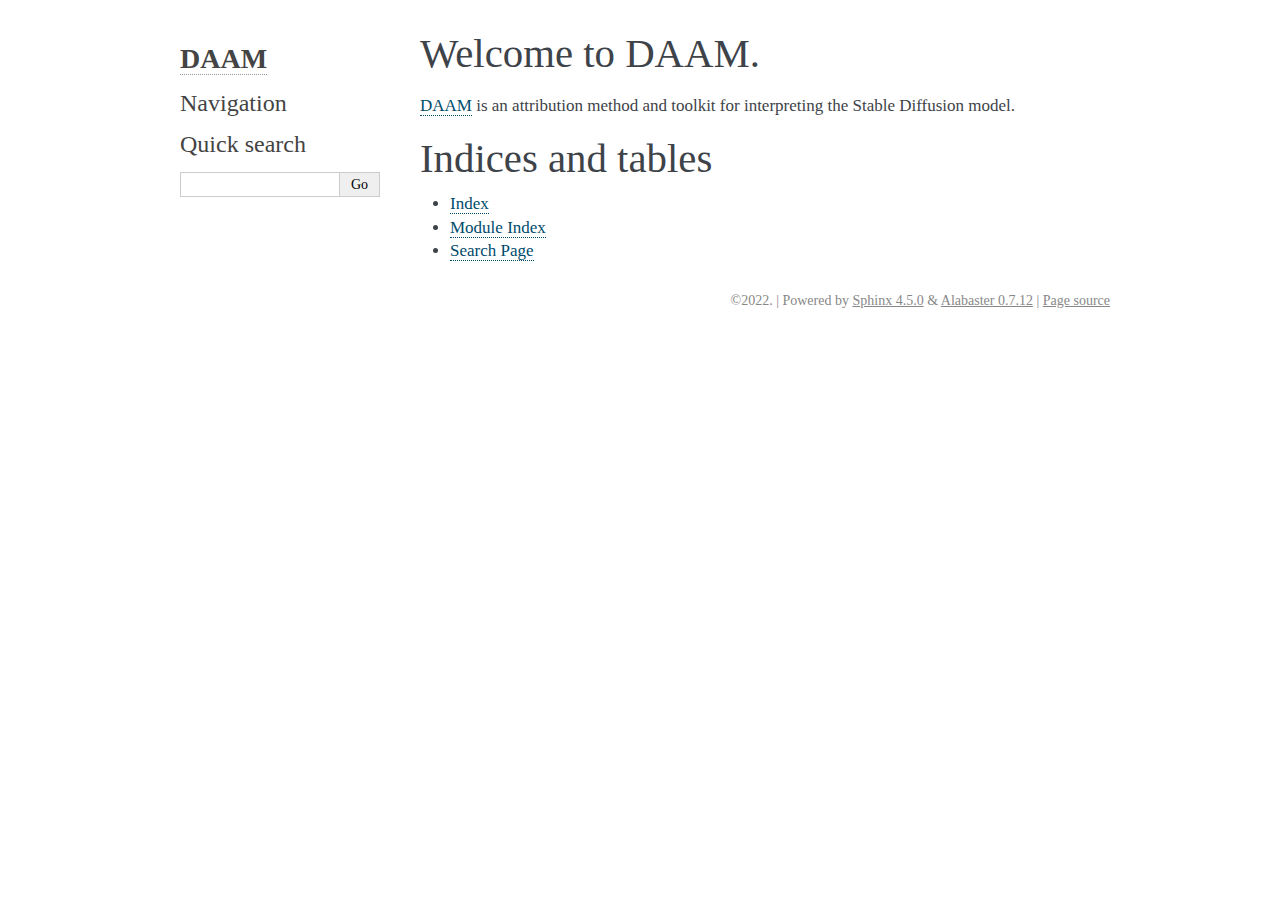
<file: docs/index.html>
<!DOCTYPE html>

<html>
  <head>
    <meta charset="utf-8" />
    <meta name="viewport" content="width=device-width, initial-scale=1.0" />
    <title>Welcome to DAAM. &#8212; DAAM v0.0.4 documentation</title>
    <link rel="stylesheet" type="text/css" href="_static/pygments.css" />
    <link rel="stylesheet" type="text/css" href="_static/alabaster.css" />
    <script data-url_root="./" id="documentation_options" src="_static/documentation_options.js"></script>
    <script src="_static/jquery.js"></script>
    <script src="_static/underscore.js"></script>
    <script src="_static/doctools.js"></script>
    <link rel="index" title="Index" href="genindex.html" />
    <link rel="search" title="Search" href="search.html" />
   
  <link rel="stylesheet" href="_static/custom.css" type="text/css" />
  
  
  <meta name="viewport" content="width=device-width, initial-scale=0.9, maximum-scale=0.9" />

  </head><body>
  

    <div class="document">
      <div class="documentwrapper">
        <div class="bodywrapper">
          

          <div class="body" role="main">
            
  <div class="section" id="welcome-to-daam">
<h1>Welcome to DAAM.<a class="headerlink" href="#welcome-to-daam" title="Permalink to this headline">¶</a></h1>
<p><a class="reference external" href="https://github.com/castorini/daam">DAAM</a> is an attribution method and toolkit for interpreting the Stable Diffusion model.</p>
<div class="toctree-wrapper compound">
</div>
</div>
<div class="section" id="indices-and-tables">
<h1>Indices and tables<a class="headerlink" href="#indices-and-tables" title="Permalink to this headline">¶</a></h1>
<ul class="simple">
<li><p><a class="reference internal" href="genindex.html"><span class="std std-ref">Index</span></a></p></li>
<li><p><a class="reference internal" href="py-modindex.html"><span class="std std-ref">Module Index</span></a></p></li>
<li><p><a class="reference internal" href="search.html"><span class="std std-ref">Search Page</span></a></p></li>
</ul>
</div>


          </div>
          
        </div>
      </div>
      <div class="sphinxsidebar" role="navigation" aria-label="main navigation">
        <div class="sphinxsidebarwrapper">
<h1 class="logo"><a href="#">DAAM</a></h1>








<h3>Navigation</h3>

<div class="relations">
<h3>Related Topics</h3>
<ul>
  <li><a href="#">Documentation overview</a><ul>
  </ul></li>
</ul>
</div>
<div id="searchbox" style="display: none" role="search">
  <h3 id="searchlabel">Quick search</h3>
    <div class="searchformwrapper">
    <form class="search" action="search.html" method="get">
      <input type="text" name="q" aria-labelledby="searchlabel" autocomplete="off" autocorrect="off" autocapitalize="off" spellcheck="false"/>
      <input type="submit" value="Go" />
    </form>
    </div>
</div>
<script>$('#searchbox').show(0);</script>








        </div>
      </div>
      <div class="clearer"></div>
    </div>
    <div class="footer">
      &copy;2022.
      
      |
      Powered by <a href="http://sphinx-doc.org/">Sphinx 4.5.0</a>
      &amp; <a href="https://github.com/bitprophet/alabaster">Alabaster 0.7.12</a>
      
      |
      <a href="_sources/index.rst.txt"
          rel="nofollow">Page source</a>
    </div>

    

    
  </body>
</html>
</file>
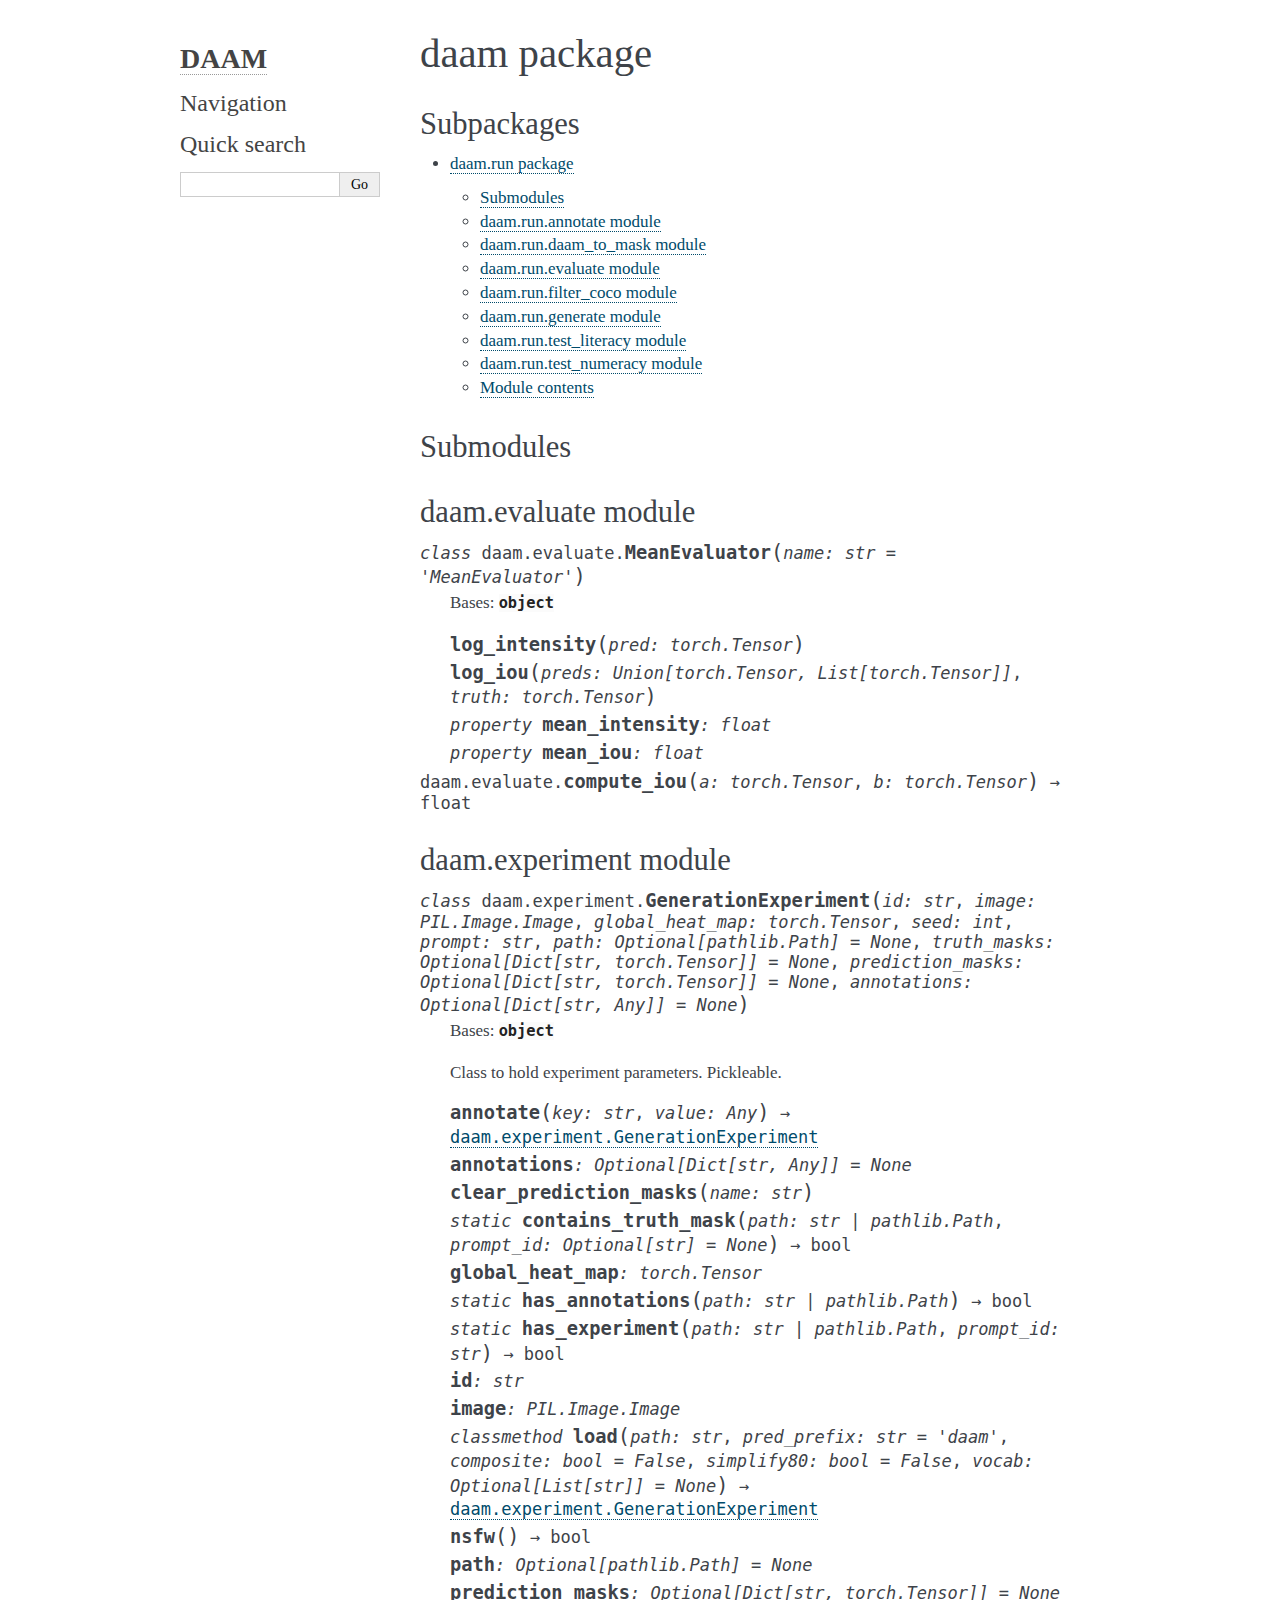
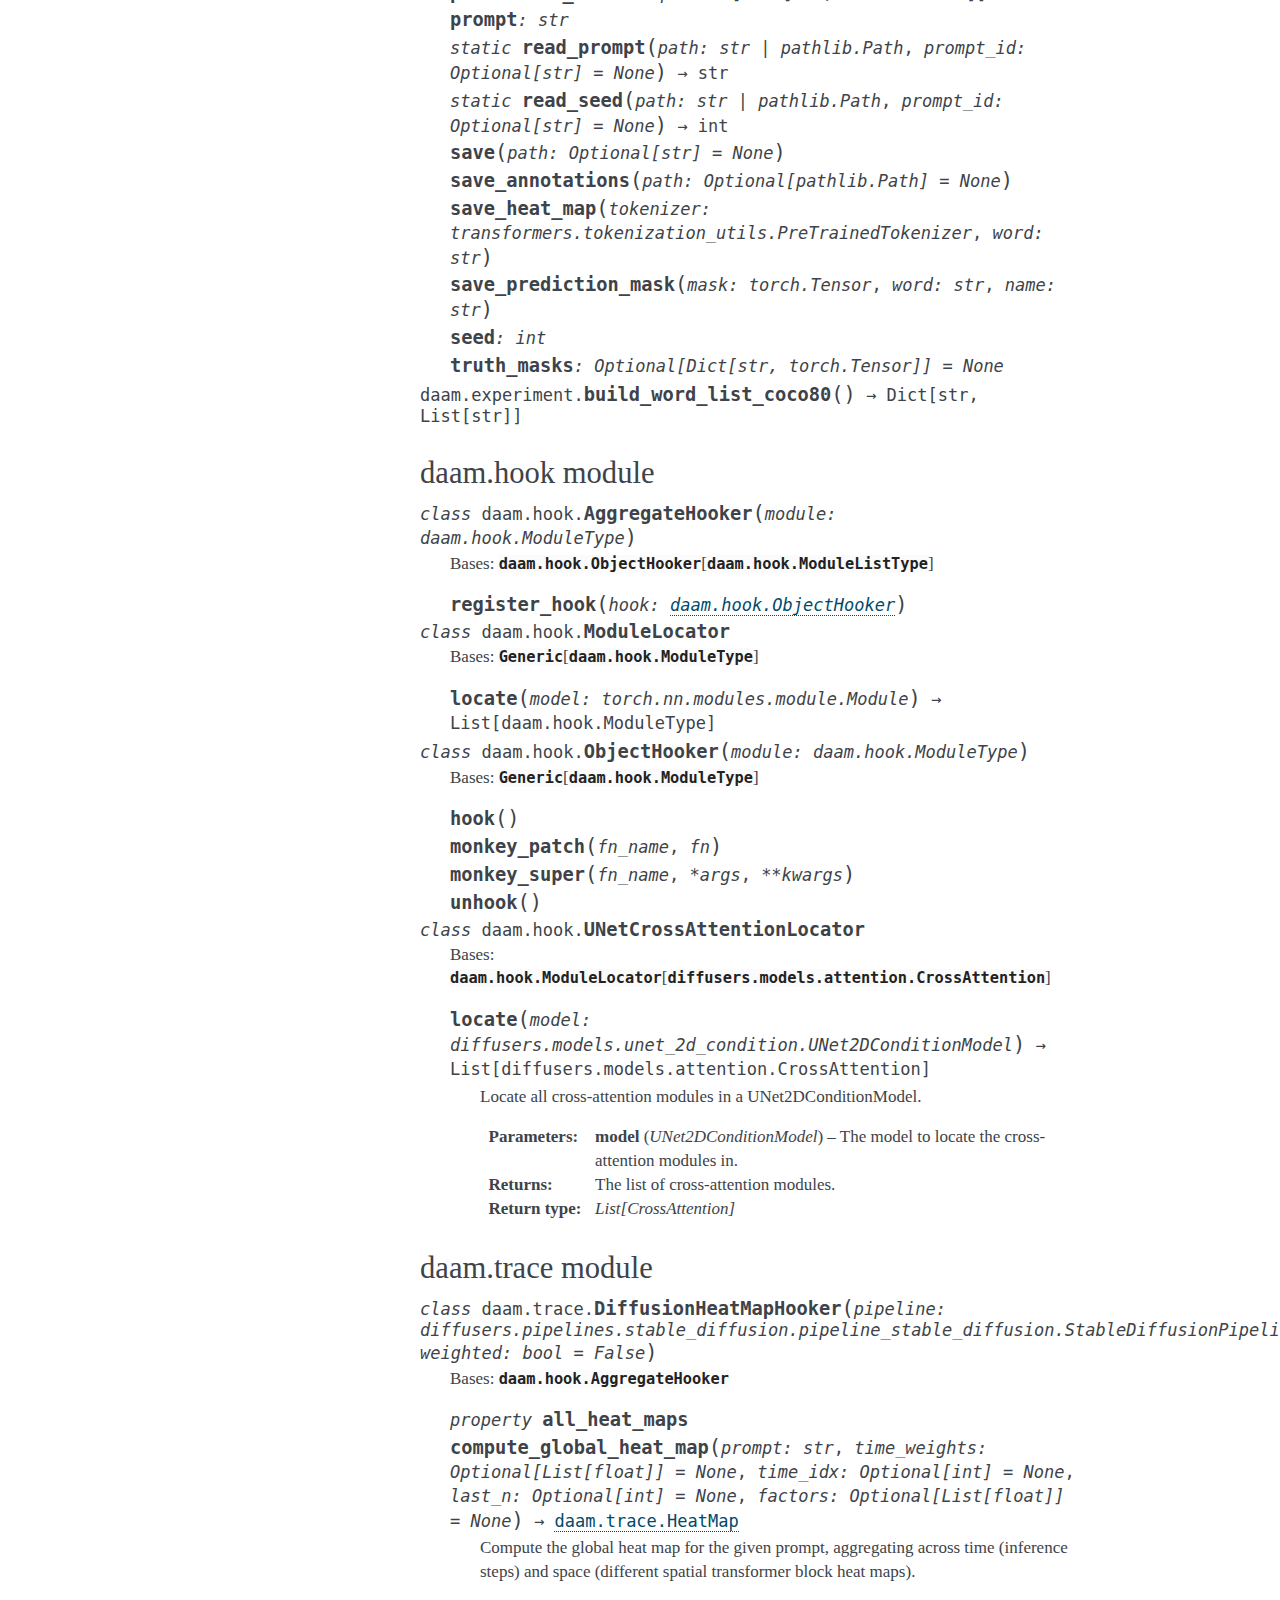
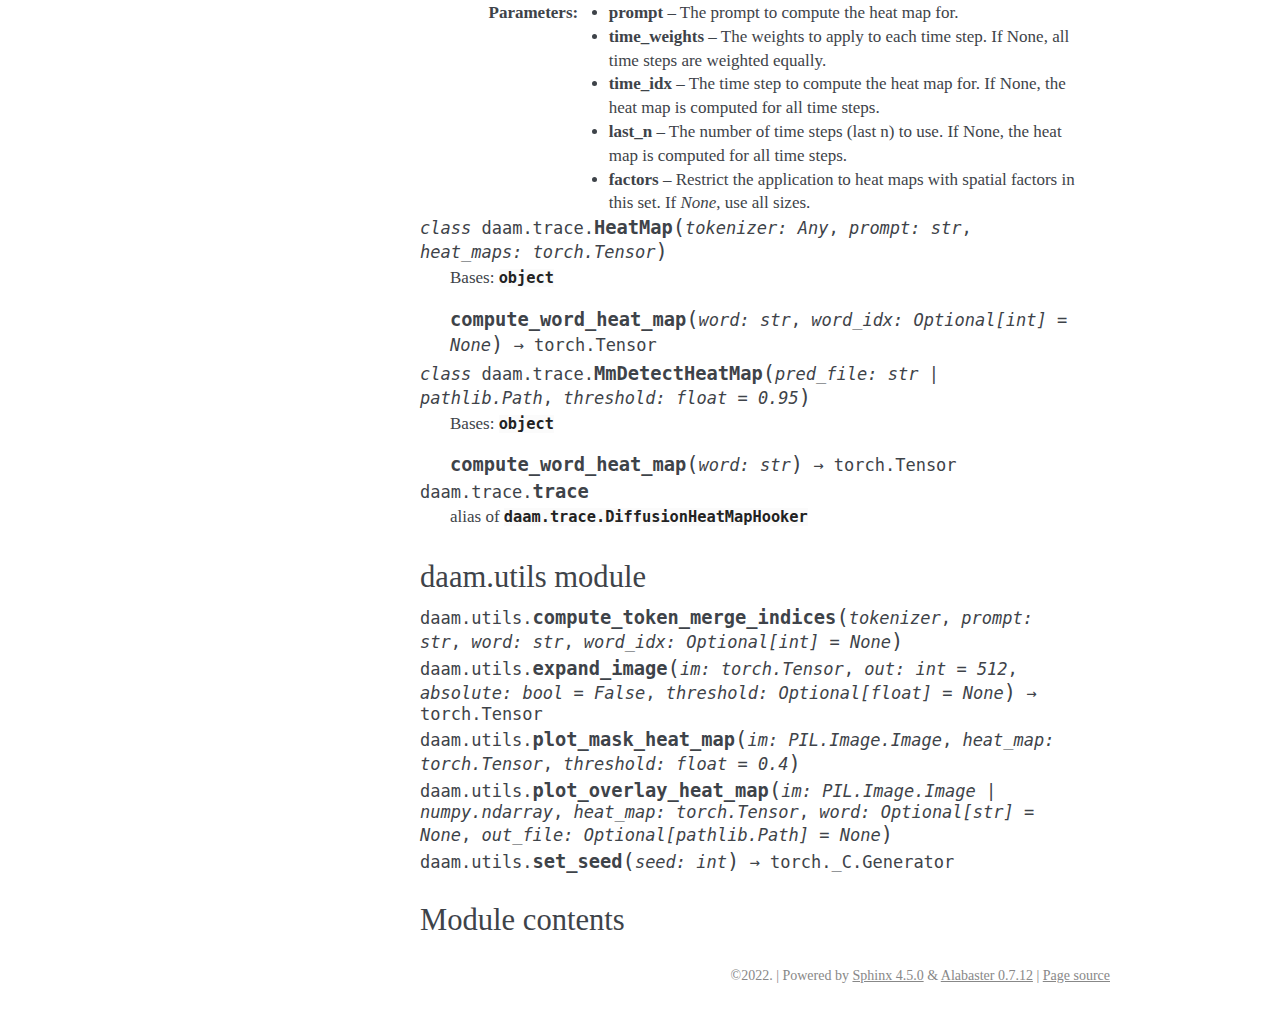
<file: docs/daam.html>
<!DOCTYPE html>

<html>
  <head>
    <meta charset="utf-8" />
    <meta name="viewport" content="width=device-width, initial-scale=1.0" />
    <title>daam package &#8212; DAAM v0.0.4 documentation</title>
    <link rel="stylesheet" type="text/css" href="_static/pygments.css" />
    <link rel="stylesheet" type="text/css" href="_static/alabaster.css" />
    <script data-url_root="./" id="documentation_options" src="_static/documentation_options.js"></script>
    <script src="_static/jquery.js"></script>
    <script src="_static/underscore.js"></script>
    <script src="_static/doctools.js"></script>
    <link rel="index" title="Index" href="genindex.html" />
    <link rel="search" title="Search" href="search.html" />
   
  <link rel="stylesheet" href="_static/custom.css" type="text/css" />
  
  
  <meta name="viewport" content="width=device-width, initial-scale=0.9, maximum-scale=0.9" />

  </head><body>
  

    <div class="document">
      <div class="documentwrapper">
        <div class="bodywrapper">
          

          <div class="body" role="main">
            
  <div class="section" id="daam-package">
<h1>daam package<a class="headerlink" href="#daam-package" title="Permalink to this headline">¶</a></h1>
<div class="section" id="subpackages">
<h2>Subpackages<a class="headerlink" href="#subpackages" title="Permalink to this headline">¶</a></h2>
<div class="toctree-wrapper compound">
<ul>
<li class="toctree-l1"><a class="reference internal" href="daam.run.html">daam.run package</a><ul>
<li class="toctree-l2"><a class="reference internal" href="daam.run.html#submodules">Submodules</a></li>
<li class="toctree-l2"><a class="reference internal" href="daam.run.html#module-daam.run.annotate">daam.run.annotate module</a></li>
<li class="toctree-l2"><a class="reference internal" href="daam.run.html#module-daam.run.daam_to_mask">daam.run.daam_to_mask module</a></li>
<li class="toctree-l2"><a class="reference internal" href="daam.run.html#module-daam.run.evaluate">daam.run.evaluate module</a></li>
<li class="toctree-l2"><a class="reference internal" href="daam.run.html#module-daam.run.filter_coco">daam.run.filter_coco module</a></li>
<li class="toctree-l2"><a class="reference internal" href="daam.run.html#module-daam.run.generate">daam.run.generate module</a></li>
<li class="toctree-l2"><a class="reference internal" href="daam.run.html#module-daam.run.test_literacy">daam.run.test_literacy module</a></li>
<li class="toctree-l2"><a class="reference internal" href="daam.run.html#module-daam.run.test_numeracy">daam.run.test_numeracy module</a></li>
<li class="toctree-l2"><a class="reference internal" href="daam.run.html#module-daam.run">Module contents</a></li>
</ul>
</li>
</ul>
</div>
</div>
<div class="section" id="submodules">
<h2>Submodules<a class="headerlink" href="#submodules" title="Permalink to this headline">¶</a></h2>
</div>
<div class="section" id="module-daam.evaluate">
<span id="daam-evaluate-module"></span><h2>daam.evaluate module<a class="headerlink" href="#module-daam.evaluate" title="Permalink to this headline">¶</a></h2>
<dl class="py class">
<dt class="sig sig-object py" id="daam.evaluate.MeanEvaluator">
<em class="property"><span class="pre">class</span><span class="w"> </span></em><span class="sig-prename descclassname"><span class="pre">daam.evaluate.</span></span><span class="sig-name descname"><span class="pre">MeanEvaluator</span></span><span class="sig-paren">(</span><em class="sig-param"><span class="n"><span class="pre">name</span></span><span class="p"><span class="pre">:</span></span><span class="w"> </span><span class="n"><span class="pre">str</span></span><span class="w"> </span><span class="o"><span class="pre">=</span></span><span class="w"> </span><span class="default_value"><span class="pre">'MeanEvaluator'</span></span></em><span class="sig-paren">)</span><a class="headerlink" href="#daam.evaluate.MeanEvaluator" title="Permalink to this definition">¶</a></dt>
<dd><p>Bases: <code class="xref py py-class docutils literal notranslate"><span class="pre">object</span></code></p>
<dl class="py method">
<dt class="sig sig-object py" id="daam.evaluate.MeanEvaluator.log_intensity">
<span class="sig-name descname"><span class="pre">log_intensity</span></span><span class="sig-paren">(</span><em class="sig-param"><span class="n"><span class="pre">pred</span></span><span class="p"><span class="pre">:</span></span><span class="w"> </span><span class="n"><span class="pre">torch.Tensor</span></span></em><span class="sig-paren">)</span><a class="headerlink" href="#daam.evaluate.MeanEvaluator.log_intensity" title="Permalink to this definition">¶</a></dt>
<dd></dd></dl>

<dl class="py method">
<dt class="sig sig-object py" id="daam.evaluate.MeanEvaluator.log_iou">
<span class="sig-name descname"><span class="pre">log_iou</span></span><span class="sig-paren">(</span><em class="sig-param"><span class="n"><span class="pre">preds</span></span><span class="p"><span class="pre">:</span></span><span class="w"> </span><span class="n"><span class="pre">Union</span><span class="p"><span class="pre">[</span></span><span class="pre">torch.Tensor</span><span class="p"><span class="pre">,</span></span><span class="w"> </span><span class="pre">List</span><span class="p"><span class="pre">[</span></span><span class="pre">torch.Tensor</span><span class="p"><span class="pre">]</span></span><span class="p"><span class="pre">]</span></span></span></em>, <em class="sig-param"><span class="n"><span class="pre">truth</span></span><span class="p"><span class="pre">:</span></span><span class="w"> </span><span class="n"><span class="pre">torch.Tensor</span></span></em><span class="sig-paren">)</span><a class="headerlink" href="#daam.evaluate.MeanEvaluator.log_iou" title="Permalink to this definition">¶</a></dt>
<dd></dd></dl>

<dl class="py property">
<dt class="sig sig-object py" id="daam.evaluate.MeanEvaluator.mean_intensity">
<em class="property"><span class="pre">property</span><span class="w"> </span></em><span class="sig-name descname"><span class="pre">mean_intensity</span></span><em class="property"><span class="p"><span class="pre">:</span></span><span class="w"> </span><span class="pre">float</span></em><a class="headerlink" href="#daam.evaluate.MeanEvaluator.mean_intensity" title="Permalink to this definition">¶</a></dt>
<dd></dd></dl>

<dl class="py property">
<dt class="sig sig-object py" id="daam.evaluate.MeanEvaluator.mean_iou">
<em class="property"><span class="pre">property</span><span class="w"> </span></em><span class="sig-name descname"><span class="pre">mean_iou</span></span><em class="property"><span class="p"><span class="pre">:</span></span><span class="w"> </span><span class="pre">float</span></em><a class="headerlink" href="#daam.evaluate.MeanEvaluator.mean_iou" title="Permalink to this definition">¶</a></dt>
<dd></dd></dl>

</dd></dl>

<dl class="py function">
<dt class="sig sig-object py" id="daam.evaluate.compute_iou">
<span class="sig-prename descclassname"><span class="pre">daam.evaluate.</span></span><span class="sig-name descname"><span class="pre">compute_iou</span></span><span class="sig-paren">(</span><em class="sig-param"><span class="n"><span class="pre">a</span></span><span class="p"><span class="pre">:</span></span><span class="w"> </span><span class="n"><span class="pre">torch.Tensor</span></span></em>, <em class="sig-param"><span class="n"><span class="pre">b</span></span><span class="p"><span class="pre">:</span></span><span class="w"> </span><span class="n"><span class="pre">torch.Tensor</span></span></em><span class="sig-paren">)</span> <span class="sig-return"><span class="sig-return-icon">&#x2192;</span> <span class="sig-return-typehint"><span class="pre">float</span></span></span><a class="headerlink" href="#daam.evaluate.compute_iou" title="Permalink to this definition">¶</a></dt>
<dd></dd></dl>

</div>
<div class="section" id="module-daam.experiment">
<span id="daam-experiment-module"></span><h2>daam.experiment module<a class="headerlink" href="#module-daam.experiment" title="Permalink to this headline">¶</a></h2>
<dl class="py class">
<dt class="sig sig-object py" id="daam.experiment.GenerationExperiment">
<em class="property"><span class="pre">class</span><span class="w"> </span></em><span class="sig-prename descclassname"><span class="pre">daam.experiment.</span></span><span class="sig-name descname"><span class="pre">GenerationExperiment</span></span><span class="sig-paren">(</span><em class="sig-param"><span class="n"><span class="pre">id</span></span><span class="p"><span class="pre">:</span></span><span class="w"> </span><span class="n"><span class="pre">str</span></span></em>, <em class="sig-param"><span class="n"><span class="pre">image</span></span><span class="p"><span class="pre">:</span></span><span class="w"> </span><span class="n"><span class="pre">PIL.Image.Image</span></span></em>, <em class="sig-param"><span class="n"><span class="pre">global_heat_map</span></span><span class="p"><span class="pre">:</span></span><span class="w"> </span><span class="n"><span class="pre">torch.Tensor</span></span></em>, <em class="sig-param"><span class="n"><span class="pre">seed</span></span><span class="p"><span class="pre">:</span></span><span class="w"> </span><span class="n"><span class="pre">int</span></span></em>, <em class="sig-param"><span class="n"><span class="pre">prompt</span></span><span class="p"><span class="pre">:</span></span><span class="w"> </span><span class="n"><span class="pre">str</span></span></em>, <em class="sig-param"><span class="n"><span class="pre">path</span></span><span class="p"><span class="pre">:</span></span><span class="w"> </span><span class="n"><span class="pre">Optional</span><span class="p"><span class="pre">[</span></span><span class="pre">pathlib.Path</span><span class="p"><span class="pre">]</span></span></span><span class="w"> </span><span class="o"><span class="pre">=</span></span><span class="w"> </span><span class="default_value"><span class="pre">None</span></span></em>, <em class="sig-param"><span class="n"><span class="pre">truth_masks</span></span><span class="p"><span class="pre">:</span></span><span class="w"> </span><span class="n"><span class="pre">Optional</span><span class="p"><span class="pre">[</span></span><span class="pre">Dict</span><span class="p"><span class="pre">[</span></span><span class="pre">str</span><span class="p"><span class="pre">,</span></span><span class="w"> </span><span class="pre">torch.Tensor</span><span class="p"><span class="pre">]</span></span><span class="p"><span class="pre">]</span></span></span><span class="w"> </span><span class="o"><span class="pre">=</span></span><span class="w"> </span><span class="default_value"><span class="pre">None</span></span></em>, <em class="sig-param"><span class="n"><span class="pre">prediction_masks</span></span><span class="p"><span class="pre">:</span></span><span class="w"> </span><span class="n"><span class="pre">Optional</span><span class="p"><span class="pre">[</span></span><span class="pre">Dict</span><span class="p"><span class="pre">[</span></span><span class="pre">str</span><span class="p"><span class="pre">,</span></span><span class="w"> </span><span class="pre">torch.Tensor</span><span class="p"><span class="pre">]</span></span><span class="p"><span class="pre">]</span></span></span><span class="w"> </span><span class="o"><span class="pre">=</span></span><span class="w"> </span><span class="default_value"><span class="pre">None</span></span></em>, <em class="sig-param"><span class="n"><span class="pre">annotations</span></span><span class="p"><span class="pre">:</span></span><span class="w"> </span><span class="n"><span class="pre">Optional</span><span class="p"><span class="pre">[</span></span><span class="pre">Dict</span><span class="p"><span class="pre">[</span></span><span class="pre">str</span><span class="p"><span class="pre">,</span></span><span class="w"> </span><span class="pre">Any</span><span class="p"><span class="pre">]</span></span><span class="p"><span class="pre">]</span></span></span><span class="w"> </span><span class="o"><span class="pre">=</span></span><span class="w"> </span><span class="default_value"><span class="pre">None</span></span></em><span class="sig-paren">)</span><a class="headerlink" href="#daam.experiment.GenerationExperiment" title="Permalink to this definition">¶</a></dt>
<dd><p>Bases: <code class="xref py py-class docutils literal notranslate"><span class="pre">object</span></code></p>
<p>Class to hold experiment parameters. Pickleable.</p>
<dl class="py method">
<dt class="sig sig-object py" id="daam.experiment.GenerationExperiment.annotate">
<span class="sig-name descname"><span class="pre">annotate</span></span><span class="sig-paren">(</span><em class="sig-param"><span class="n"><span class="pre">key</span></span><span class="p"><span class="pre">:</span></span><span class="w"> </span><span class="n"><span class="pre">str</span></span></em>, <em class="sig-param"><span class="n"><span class="pre">value</span></span><span class="p"><span class="pre">:</span></span><span class="w"> </span><span class="n"><span class="pre">Any</span></span></em><span class="sig-paren">)</span> <span class="sig-return"><span class="sig-return-icon">&#x2192;</span> <span class="sig-return-typehint"><a class="reference internal" href="#daam.experiment.GenerationExperiment" title="daam.experiment.GenerationExperiment"><span class="pre">daam.experiment.GenerationExperiment</span></a></span></span><a class="headerlink" href="#daam.experiment.GenerationExperiment.annotate" title="Permalink to this definition">¶</a></dt>
<dd></dd></dl>

<dl class="py attribute">
<dt class="sig sig-object py" id="daam.experiment.GenerationExperiment.annotations">
<span class="sig-name descname"><span class="pre">annotations</span></span><em class="property"><span class="p"><span class="pre">:</span></span><span class="w"> </span><span class="pre">Optional</span><span class="p"><span class="pre">[</span></span><span class="pre">Dict</span><span class="p"><span class="pre">[</span></span><span class="pre">str</span><span class="p"><span class="pre">,</span></span><span class="w"> </span><span class="pre">Any</span><span class="p"><span class="pre">]</span></span><span class="p"><span class="pre">]</span></span></em><em class="property"><span class="w"> </span><span class="p"><span class="pre">=</span></span><span class="w"> </span><span class="pre">None</span></em><a class="headerlink" href="#daam.experiment.GenerationExperiment.annotations" title="Permalink to this definition">¶</a></dt>
<dd></dd></dl>

<dl class="py method">
<dt class="sig sig-object py" id="daam.experiment.GenerationExperiment.clear_prediction_masks">
<span class="sig-name descname"><span class="pre">clear_prediction_masks</span></span><span class="sig-paren">(</span><em class="sig-param"><span class="n"><span class="pre">name</span></span><span class="p"><span class="pre">:</span></span><span class="w"> </span><span class="n"><span class="pre">str</span></span></em><span class="sig-paren">)</span><a class="headerlink" href="#daam.experiment.GenerationExperiment.clear_prediction_masks" title="Permalink to this definition">¶</a></dt>
<dd></dd></dl>

<dl class="py method">
<dt class="sig sig-object py" id="daam.experiment.GenerationExperiment.contains_truth_mask">
<em class="property"><span class="pre">static</span><span class="w"> </span></em><span class="sig-name descname"><span class="pre">contains_truth_mask</span></span><span class="sig-paren">(</span><em class="sig-param"><span class="n"><span class="pre">path</span></span><span class="p"><span class="pre">:</span></span><span class="w"> </span><span class="n"><span class="pre">str</span><span class="w"> </span><span class="p"><span class="pre">|</span></span><span class="w"> </span><span class="pre">pathlib.Path</span></span></em>, <em class="sig-param"><span class="n"><span class="pre">prompt_id</span></span><span class="p"><span class="pre">:</span></span><span class="w"> </span><span class="n"><span class="pre">Optional</span><span class="p"><span class="pre">[</span></span><span class="pre">str</span><span class="p"><span class="pre">]</span></span></span><span class="w"> </span><span class="o"><span class="pre">=</span></span><span class="w"> </span><span class="default_value"><span class="pre">None</span></span></em><span class="sig-paren">)</span> <span class="sig-return"><span class="sig-return-icon">&#x2192;</span> <span class="sig-return-typehint"><span class="pre">bool</span></span></span><a class="headerlink" href="#daam.experiment.GenerationExperiment.contains_truth_mask" title="Permalink to this definition">¶</a></dt>
<dd></dd></dl>

<dl class="py attribute">
<dt class="sig sig-object py" id="daam.experiment.GenerationExperiment.global_heat_map">
<span class="sig-name descname"><span class="pre">global_heat_map</span></span><em class="property"><span class="p"><span class="pre">:</span></span><span class="w"> </span><span class="pre">torch.Tensor</span></em><a class="headerlink" href="#daam.experiment.GenerationExperiment.global_heat_map" title="Permalink to this definition">¶</a></dt>
<dd></dd></dl>

<dl class="py method">
<dt class="sig sig-object py" id="daam.experiment.GenerationExperiment.has_annotations">
<em class="property"><span class="pre">static</span><span class="w"> </span></em><span class="sig-name descname"><span class="pre">has_annotations</span></span><span class="sig-paren">(</span><em class="sig-param"><span class="n"><span class="pre">path</span></span><span class="p"><span class="pre">:</span></span><span class="w"> </span><span class="n"><span class="pre">str</span><span class="w"> </span><span class="p"><span class="pre">|</span></span><span class="w"> </span><span class="pre">pathlib.Path</span></span></em><span class="sig-paren">)</span> <span class="sig-return"><span class="sig-return-icon">&#x2192;</span> <span class="sig-return-typehint"><span class="pre">bool</span></span></span><a class="headerlink" href="#daam.experiment.GenerationExperiment.has_annotations" title="Permalink to this definition">¶</a></dt>
<dd></dd></dl>

<dl class="py method">
<dt class="sig sig-object py" id="daam.experiment.GenerationExperiment.has_experiment">
<em class="property"><span class="pre">static</span><span class="w"> </span></em><span class="sig-name descname"><span class="pre">has_experiment</span></span><span class="sig-paren">(</span><em class="sig-param"><span class="n"><span class="pre">path</span></span><span class="p"><span class="pre">:</span></span><span class="w"> </span><span class="n"><span class="pre">str</span><span class="w"> </span><span class="p"><span class="pre">|</span></span><span class="w"> </span><span class="pre">pathlib.Path</span></span></em>, <em class="sig-param"><span class="n"><span class="pre">prompt_id</span></span><span class="p"><span class="pre">:</span></span><span class="w"> </span><span class="n"><span class="pre">str</span></span></em><span class="sig-paren">)</span> <span class="sig-return"><span class="sig-return-icon">&#x2192;</span> <span class="sig-return-typehint"><span class="pre">bool</span></span></span><a class="headerlink" href="#daam.experiment.GenerationExperiment.has_experiment" title="Permalink to this definition">¶</a></dt>
<dd></dd></dl>

<dl class="py attribute">
<dt class="sig sig-object py" id="daam.experiment.GenerationExperiment.id">
<span class="sig-name descname"><span class="pre">id</span></span><em class="property"><span class="p"><span class="pre">:</span></span><span class="w"> </span><span class="pre">str</span></em><a class="headerlink" href="#daam.experiment.GenerationExperiment.id" title="Permalink to this definition">¶</a></dt>
<dd></dd></dl>

<dl class="py attribute">
<dt class="sig sig-object py" id="daam.experiment.GenerationExperiment.image">
<span class="sig-name descname"><span class="pre">image</span></span><em class="property"><span class="p"><span class="pre">:</span></span><span class="w"> </span><span class="pre">PIL.Image.Image</span></em><a class="headerlink" href="#daam.experiment.GenerationExperiment.image" title="Permalink to this definition">¶</a></dt>
<dd></dd></dl>

<dl class="py method">
<dt class="sig sig-object py" id="daam.experiment.GenerationExperiment.load">
<em class="property"><span class="pre">classmethod</span><span class="w"> </span></em><span class="sig-name descname"><span class="pre">load</span></span><span class="sig-paren">(</span><em class="sig-param"><span class="n"><span class="pre">path</span></span><span class="p"><span class="pre">:</span></span><span class="w"> </span><span class="n"><span class="pre">str</span></span></em>, <em class="sig-param"><span class="n"><span class="pre">pred_prefix</span></span><span class="p"><span class="pre">:</span></span><span class="w"> </span><span class="n"><span class="pre">str</span></span><span class="w"> </span><span class="o"><span class="pre">=</span></span><span class="w"> </span><span class="default_value"><span class="pre">'daam'</span></span></em>, <em class="sig-param"><span class="n"><span class="pre">composite</span></span><span class="p"><span class="pre">:</span></span><span class="w"> </span><span class="n"><span class="pre">bool</span></span><span class="w"> </span><span class="o"><span class="pre">=</span></span><span class="w"> </span><span class="default_value"><span class="pre">False</span></span></em>, <em class="sig-param"><span class="n"><span class="pre">simplify80</span></span><span class="p"><span class="pre">:</span></span><span class="w"> </span><span class="n"><span class="pre">bool</span></span><span class="w"> </span><span class="o"><span class="pre">=</span></span><span class="w"> </span><span class="default_value"><span class="pre">False</span></span></em>, <em class="sig-param"><span class="n"><span class="pre">vocab</span></span><span class="p"><span class="pre">:</span></span><span class="w"> </span><span class="n"><span class="pre">Optional</span><span class="p"><span class="pre">[</span></span><span class="pre">List</span><span class="p"><span class="pre">[</span></span><span class="pre">str</span><span class="p"><span class="pre">]</span></span><span class="p"><span class="pre">]</span></span></span><span class="w"> </span><span class="o"><span class="pre">=</span></span><span class="w"> </span><span class="default_value"><span class="pre">None</span></span></em><span class="sig-paren">)</span> <span class="sig-return"><span class="sig-return-icon">&#x2192;</span> <span class="sig-return-typehint"><a class="reference internal" href="#daam.experiment.GenerationExperiment" title="daam.experiment.GenerationExperiment"><span class="pre">daam.experiment.GenerationExperiment</span></a></span></span><a class="headerlink" href="#daam.experiment.GenerationExperiment.load" title="Permalink to this definition">¶</a></dt>
<dd></dd></dl>

<dl class="py method">
<dt class="sig sig-object py" id="daam.experiment.GenerationExperiment.nsfw">
<span class="sig-name descname"><span class="pre">nsfw</span></span><span class="sig-paren">(</span><span class="sig-paren">)</span> <span class="sig-return"><span class="sig-return-icon">&#x2192;</span> <span class="sig-return-typehint"><span class="pre">bool</span></span></span><a class="headerlink" href="#daam.experiment.GenerationExperiment.nsfw" title="Permalink to this definition">¶</a></dt>
<dd></dd></dl>

<dl class="py attribute">
<dt class="sig sig-object py" id="daam.experiment.GenerationExperiment.path">
<span class="sig-name descname"><span class="pre">path</span></span><em class="property"><span class="p"><span class="pre">:</span></span><span class="w"> </span><span class="pre">Optional</span><span class="p"><span class="pre">[</span></span><span class="pre">pathlib.Path</span><span class="p"><span class="pre">]</span></span></em><em class="property"><span class="w"> </span><span class="p"><span class="pre">=</span></span><span class="w"> </span><span class="pre">None</span></em><a class="headerlink" href="#daam.experiment.GenerationExperiment.path" title="Permalink to this definition">¶</a></dt>
<dd></dd></dl>

<dl class="py attribute">
<dt class="sig sig-object py" id="daam.experiment.GenerationExperiment.prediction_masks">
<span class="sig-name descname"><span class="pre">prediction_masks</span></span><em class="property"><span class="p"><span class="pre">:</span></span><span class="w"> </span><span class="pre">Optional</span><span class="p"><span class="pre">[</span></span><span class="pre">Dict</span><span class="p"><span class="pre">[</span></span><span class="pre">str</span><span class="p"><span class="pre">,</span></span><span class="w"> </span><span class="pre">torch.Tensor</span><span class="p"><span class="pre">]</span></span><span class="p"><span class="pre">]</span></span></em><em class="property"><span class="w"> </span><span class="p"><span class="pre">=</span></span><span class="w"> </span><span class="pre">None</span></em><a class="headerlink" href="#daam.experiment.GenerationExperiment.prediction_masks" title="Permalink to this definition">¶</a></dt>
<dd></dd></dl>

<dl class="py attribute">
<dt class="sig sig-object py" id="daam.experiment.GenerationExperiment.prompt">
<span class="sig-name descname"><span class="pre">prompt</span></span><em class="property"><span class="p"><span class="pre">:</span></span><span class="w"> </span><span class="pre">str</span></em><a class="headerlink" href="#daam.experiment.GenerationExperiment.prompt" title="Permalink to this definition">¶</a></dt>
<dd></dd></dl>

<dl class="py method">
<dt class="sig sig-object py" id="daam.experiment.GenerationExperiment.read_prompt">
<em class="property"><span class="pre">static</span><span class="w"> </span></em><span class="sig-name descname"><span class="pre">read_prompt</span></span><span class="sig-paren">(</span><em class="sig-param"><span class="n"><span class="pre">path</span></span><span class="p"><span class="pre">:</span></span><span class="w"> </span><span class="n"><span class="pre">str</span><span class="w"> </span><span class="p"><span class="pre">|</span></span><span class="w"> </span><span class="pre">pathlib.Path</span></span></em>, <em class="sig-param"><span class="n"><span class="pre">prompt_id</span></span><span class="p"><span class="pre">:</span></span><span class="w"> </span><span class="n"><span class="pre">Optional</span><span class="p"><span class="pre">[</span></span><span class="pre">str</span><span class="p"><span class="pre">]</span></span></span><span class="w"> </span><span class="o"><span class="pre">=</span></span><span class="w"> </span><span class="default_value"><span class="pre">None</span></span></em><span class="sig-paren">)</span> <span class="sig-return"><span class="sig-return-icon">&#x2192;</span> <span class="sig-return-typehint"><span class="pre">str</span></span></span><a class="headerlink" href="#daam.experiment.GenerationExperiment.read_prompt" title="Permalink to this definition">¶</a></dt>
<dd></dd></dl>

<dl class="py method">
<dt class="sig sig-object py" id="daam.experiment.GenerationExperiment.read_seed">
<em class="property"><span class="pre">static</span><span class="w"> </span></em><span class="sig-name descname"><span class="pre">read_seed</span></span><span class="sig-paren">(</span><em class="sig-param"><span class="n"><span class="pre">path</span></span><span class="p"><span class="pre">:</span></span><span class="w"> </span><span class="n"><span class="pre">str</span><span class="w"> </span><span class="p"><span class="pre">|</span></span><span class="w"> </span><span class="pre">pathlib.Path</span></span></em>, <em class="sig-param"><span class="n"><span class="pre">prompt_id</span></span><span class="p"><span class="pre">:</span></span><span class="w"> </span><span class="n"><span class="pre">Optional</span><span class="p"><span class="pre">[</span></span><span class="pre">str</span><span class="p"><span class="pre">]</span></span></span><span class="w"> </span><span class="o"><span class="pre">=</span></span><span class="w"> </span><span class="default_value"><span class="pre">None</span></span></em><span class="sig-paren">)</span> <span class="sig-return"><span class="sig-return-icon">&#x2192;</span> <span class="sig-return-typehint"><span class="pre">int</span></span></span><a class="headerlink" href="#daam.experiment.GenerationExperiment.read_seed" title="Permalink to this definition">¶</a></dt>
<dd></dd></dl>

<dl class="py method">
<dt class="sig sig-object py" id="daam.experiment.GenerationExperiment.save">
<span class="sig-name descname"><span class="pre">save</span></span><span class="sig-paren">(</span><em class="sig-param"><span class="n"><span class="pre">path</span></span><span class="p"><span class="pre">:</span></span><span class="w"> </span><span class="n"><span class="pre">Optional</span><span class="p"><span class="pre">[</span></span><span class="pre">str</span><span class="p"><span class="pre">]</span></span></span><span class="w"> </span><span class="o"><span class="pre">=</span></span><span class="w"> </span><span class="default_value"><span class="pre">None</span></span></em><span class="sig-paren">)</span><a class="headerlink" href="#daam.experiment.GenerationExperiment.save" title="Permalink to this definition">¶</a></dt>
<dd></dd></dl>

<dl class="py method">
<dt class="sig sig-object py" id="daam.experiment.GenerationExperiment.save_annotations">
<span class="sig-name descname"><span class="pre">save_annotations</span></span><span class="sig-paren">(</span><em class="sig-param"><span class="n"><span class="pre">path</span></span><span class="p"><span class="pre">:</span></span><span class="w"> </span><span class="n"><span class="pre">Optional</span><span class="p"><span class="pre">[</span></span><span class="pre">pathlib.Path</span><span class="p"><span class="pre">]</span></span></span><span class="w"> </span><span class="o"><span class="pre">=</span></span><span class="w"> </span><span class="default_value"><span class="pre">None</span></span></em><span class="sig-paren">)</span><a class="headerlink" href="#daam.experiment.GenerationExperiment.save_annotations" title="Permalink to this definition">¶</a></dt>
<dd></dd></dl>

<dl class="py method">
<dt class="sig sig-object py" id="daam.experiment.GenerationExperiment.save_heat_map">
<span class="sig-name descname"><span class="pre">save_heat_map</span></span><span class="sig-paren">(</span><em class="sig-param"><span class="n"><span class="pre">tokenizer</span></span><span class="p"><span class="pre">:</span></span><span class="w"> </span><span class="n"><span class="pre">transformers.tokenization_utils.PreTrainedTokenizer</span></span></em>, <em class="sig-param"><span class="n"><span class="pre">word</span></span><span class="p"><span class="pre">:</span></span><span class="w"> </span><span class="n"><span class="pre">str</span></span></em><span class="sig-paren">)</span><a class="headerlink" href="#daam.experiment.GenerationExperiment.save_heat_map" title="Permalink to this definition">¶</a></dt>
<dd></dd></dl>

<dl class="py method">
<dt class="sig sig-object py" id="daam.experiment.GenerationExperiment.save_prediction_mask">
<span class="sig-name descname"><span class="pre">save_prediction_mask</span></span><span class="sig-paren">(</span><em class="sig-param"><span class="n"><span class="pre">mask</span></span><span class="p"><span class="pre">:</span></span><span class="w"> </span><span class="n"><span class="pre">torch.Tensor</span></span></em>, <em class="sig-param"><span class="n"><span class="pre">word</span></span><span class="p"><span class="pre">:</span></span><span class="w"> </span><span class="n"><span class="pre">str</span></span></em>, <em class="sig-param"><span class="n"><span class="pre">name</span></span><span class="p"><span class="pre">:</span></span><span class="w"> </span><span class="n"><span class="pre">str</span></span></em><span class="sig-paren">)</span><a class="headerlink" href="#daam.experiment.GenerationExperiment.save_prediction_mask" title="Permalink to this definition">¶</a></dt>
<dd></dd></dl>

<dl class="py attribute">
<dt class="sig sig-object py" id="daam.experiment.GenerationExperiment.seed">
<span class="sig-name descname"><span class="pre">seed</span></span><em class="property"><span class="p"><span class="pre">:</span></span><span class="w"> </span><span class="pre">int</span></em><a class="headerlink" href="#daam.experiment.GenerationExperiment.seed" title="Permalink to this definition">¶</a></dt>
<dd></dd></dl>

<dl class="py attribute">
<dt class="sig sig-object py" id="daam.experiment.GenerationExperiment.truth_masks">
<span class="sig-name descname"><span class="pre">truth_masks</span></span><em class="property"><span class="p"><span class="pre">:</span></span><span class="w"> </span><span class="pre">Optional</span><span class="p"><span class="pre">[</span></span><span class="pre">Dict</span><span class="p"><span class="pre">[</span></span><span class="pre">str</span><span class="p"><span class="pre">,</span></span><span class="w"> </span><span class="pre">torch.Tensor</span><span class="p"><span class="pre">]</span></span><span class="p"><span class="pre">]</span></span></em><em class="property"><span class="w"> </span><span class="p"><span class="pre">=</span></span><span class="w"> </span><span class="pre">None</span></em><a class="headerlink" href="#daam.experiment.GenerationExperiment.truth_masks" title="Permalink to this definition">¶</a></dt>
<dd></dd></dl>

</dd></dl>

<dl class="py function">
<dt class="sig sig-object py" id="daam.experiment.build_word_list_coco80">
<span class="sig-prename descclassname"><span class="pre">daam.experiment.</span></span><span class="sig-name descname"><span class="pre">build_word_list_coco80</span></span><span class="sig-paren">(</span><span class="sig-paren">)</span> <span class="sig-return"><span class="sig-return-icon">&#x2192;</span> <span class="sig-return-typehint"><span class="pre">Dict</span><span class="p"><span class="pre">[</span></span><span class="pre">str</span><span class="p"><span class="pre">,</span></span><span class="w"> </span><span class="pre">List</span><span class="p"><span class="pre">[</span></span><span class="pre">str</span><span class="p"><span class="pre">]</span></span><span class="p"><span class="pre">]</span></span></span></span><a class="headerlink" href="#daam.experiment.build_word_list_coco80" title="Permalink to this definition">¶</a></dt>
<dd></dd></dl>

</div>
<div class="section" id="module-daam.hook">
<span id="daam-hook-module"></span><h2>daam.hook module<a class="headerlink" href="#module-daam.hook" title="Permalink to this headline">¶</a></h2>
<dl class="py class">
<dt class="sig sig-object py" id="daam.hook.AggregateHooker">
<em class="property"><span class="pre">class</span><span class="w"> </span></em><span class="sig-prename descclassname"><span class="pre">daam.hook.</span></span><span class="sig-name descname"><span class="pre">AggregateHooker</span></span><span class="sig-paren">(</span><em class="sig-param"><span class="n"><span class="pre">module</span></span><span class="p"><span class="pre">:</span></span><span class="w"> </span><span class="n"><span class="pre">daam.hook.ModuleType</span></span></em><span class="sig-paren">)</span><a class="headerlink" href="#daam.hook.AggregateHooker" title="Permalink to this definition">¶</a></dt>
<dd><p>Bases: <a class="reference internal" href="#daam.hook.ObjectHooker" title="daam.hook.ObjectHooker"><code class="xref py py-class docutils literal notranslate"><span class="pre">daam.hook.ObjectHooker</span></code></a>[<code class="xref py py-obj docutils literal notranslate"><span class="pre">daam.hook.ModuleListType</span></code>]</p>
<dl class="py method">
<dt class="sig sig-object py" id="daam.hook.AggregateHooker.register_hook">
<span class="sig-name descname"><span class="pre">register_hook</span></span><span class="sig-paren">(</span><em class="sig-param"><span class="n"><span class="pre">hook</span></span><span class="p"><span class="pre">:</span></span><span class="w"> </span><span class="n"><a class="reference internal" href="#daam.hook.ObjectHooker" title="daam.hook.ObjectHooker"><span class="pre">daam.hook.ObjectHooker</span></a></span></em><span class="sig-paren">)</span><a class="headerlink" href="#daam.hook.AggregateHooker.register_hook" title="Permalink to this definition">¶</a></dt>
<dd></dd></dl>

</dd></dl>

<dl class="py class">
<dt class="sig sig-object py" id="daam.hook.ModuleLocator">
<em class="property"><span class="pre">class</span><span class="w"> </span></em><span class="sig-prename descclassname"><span class="pre">daam.hook.</span></span><span class="sig-name descname"><span class="pre">ModuleLocator</span></span><a class="headerlink" href="#daam.hook.ModuleLocator" title="Permalink to this definition">¶</a></dt>
<dd><p>Bases: <code class="xref py py-class docutils literal notranslate"><span class="pre">Generic</span></code>[<code class="xref py py-obj docutils literal notranslate"><span class="pre">daam.hook.ModuleType</span></code>]</p>
<dl class="py method">
<dt class="sig sig-object py" id="daam.hook.ModuleLocator.locate">
<span class="sig-name descname"><span class="pre">locate</span></span><span class="sig-paren">(</span><em class="sig-param"><span class="n"><span class="pre">model</span></span><span class="p"><span class="pre">:</span></span><span class="w"> </span><span class="n"><span class="pre">torch.nn.modules.module.Module</span></span></em><span class="sig-paren">)</span> <span class="sig-return"><span class="sig-return-icon">&#x2192;</span> <span class="sig-return-typehint"><span class="pre">List</span><span class="p"><span class="pre">[</span></span><span class="pre">daam.hook.ModuleType</span><span class="p"><span class="pre">]</span></span></span></span><a class="headerlink" href="#daam.hook.ModuleLocator.locate" title="Permalink to this definition">¶</a></dt>
<dd></dd></dl>

</dd></dl>

<dl class="py class">
<dt class="sig sig-object py" id="daam.hook.ObjectHooker">
<em class="property"><span class="pre">class</span><span class="w"> </span></em><span class="sig-prename descclassname"><span class="pre">daam.hook.</span></span><span class="sig-name descname"><span class="pre">ObjectHooker</span></span><span class="sig-paren">(</span><em class="sig-param"><span class="n"><span class="pre">module</span></span><span class="p"><span class="pre">:</span></span><span class="w"> </span><span class="n"><span class="pre">daam.hook.ModuleType</span></span></em><span class="sig-paren">)</span><a class="headerlink" href="#daam.hook.ObjectHooker" title="Permalink to this definition">¶</a></dt>
<dd><p>Bases: <code class="xref py py-class docutils literal notranslate"><span class="pre">Generic</span></code>[<code class="xref py py-obj docutils literal notranslate"><span class="pre">daam.hook.ModuleType</span></code>]</p>
<dl class="py method">
<dt class="sig sig-object py" id="daam.hook.ObjectHooker.hook">
<span class="sig-name descname"><span class="pre">hook</span></span><span class="sig-paren">(</span><span class="sig-paren">)</span><a class="headerlink" href="#daam.hook.ObjectHooker.hook" title="Permalink to this definition">¶</a></dt>
<dd></dd></dl>

<dl class="py method">
<dt class="sig sig-object py" id="daam.hook.ObjectHooker.monkey_patch">
<span class="sig-name descname"><span class="pre">monkey_patch</span></span><span class="sig-paren">(</span><em class="sig-param"><span class="n"><span class="pre">fn_name</span></span></em>, <em class="sig-param"><span class="n"><span class="pre">fn</span></span></em><span class="sig-paren">)</span><a class="headerlink" href="#daam.hook.ObjectHooker.monkey_patch" title="Permalink to this definition">¶</a></dt>
<dd></dd></dl>

<dl class="py method">
<dt class="sig sig-object py" id="daam.hook.ObjectHooker.monkey_super">
<span class="sig-name descname"><span class="pre">monkey_super</span></span><span class="sig-paren">(</span><em class="sig-param"><span class="n"><span class="pre">fn_name</span></span></em>, <em class="sig-param"><span class="o"><span class="pre">*</span></span><span class="n"><span class="pre">args</span></span></em>, <em class="sig-param"><span class="o"><span class="pre">**</span></span><span class="n"><span class="pre">kwargs</span></span></em><span class="sig-paren">)</span><a class="headerlink" href="#daam.hook.ObjectHooker.monkey_super" title="Permalink to this definition">¶</a></dt>
<dd></dd></dl>

<dl class="py method">
<dt class="sig sig-object py" id="daam.hook.ObjectHooker.unhook">
<span class="sig-name descname"><span class="pre">unhook</span></span><span class="sig-paren">(</span><span class="sig-paren">)</span><a class="headerlink" href="#daam.hook.ObjectHooker.unhook" title="Permalink to this definition">¶</a></dt>
<dd></dd></dl>

</dd></dl>

<dl class="py class">
<dt class="sig sig-object py" id="daam.hook.UNetCrossAttentionLocator">
<em class="property"><span class="pre">class</span><span class="w"> </span></em><span class="sig-prename descclassname"><span class="pre">daam.hook.</span></span><span class="sig-name descname"><span class="pre">UNetCrossAttentionLocator</span></span><a class="headerlink" href="#daam.hook.UNetCrossAttentionLocator" title="Permalink to this definition">¶</a></dt>
<dd><p>Bases: <a class="reference internal" href="#daam.hook.ModuleLocator" title="daam.hook.ModuleLocator"><code class="xref py py-class docutils literal notranslate"><span class="pre">daam.hook.ModuleLocator</span></code></a>[<code class="xref py py-class docutils literal notranslate"><span class="pre">diffusers.models.attention.CrossAttention</span></code>]</p>
<dl class="py method">
<dt class="sig sig-object py" id="daam.hook.UNetCrossAttentionLocator.locate">
<span class="sig-name descname"><span class="pre">locate</span></span><span class="sig-paren">(</span><em class="sig-param"><span class="n"><span class="pre">model</span></span><span class="p"><span class="pre">:</span></span><span class="w"> </span><span class="n"><span class="pre">diffusers.models.unet_2d_condition.UNet2DConditionModel</span></span></em><span class="sig-paren">)</span> <span class="sig-return"><span class="sig-return-icon">&#x2192;</span> <span class="sig-return-typehint"><span class="pre">List</span><span class="p"><span class="pre">[</span></span><span class="pre">diffusers.models.attention.CrossAttention</span><span class="p"><span class="pre">]</span></span></span></span><a class="headerlink" href="#daam.hook.UNetCrossAttentionLocator.locate" title="Permalink to this definition">¶</a></dt>
<dd><p>Locate all cross-attention modules in a UNet2DConditionModel.</p>
<dl class="field-list simple">
<dt class="field-odd">Parameters</dt>
<dd class="field-odd"><p><strong>model</strong> (<cite>UNet2DConditionModel</cite>) – The model to locate the cross-attention modules in.</p>
</dd>
<dt class="field-even">Returns</dt>
<dd class="field-even"><p>The list of cross-attention modules.</p>
</dd>
<dt class="field-odd">Return type</dt>
<dd class="field-odd"><p><cite>List[CrossAttention]</cite></p>
</dd>
</dl>
</dd></dl>

</dd></dl>

</div>
<div class="section" id="module-daam.trace">
<span id="daam-trace-module"></span><h2>daam.trace module<a class="headerlink" href="#module-daam.trace" title="Permalink to this headline">¶</a></h2>
<dl class="py class">
<dt class="sig sig-object py" id="daam.trace.DiffusionHeatMapHooker">
<em class="property"><span class="pre">class</span><span class="w"> </span></em><span class="sig-prename descclassname"><span class="pre">daam.trace.</span></span><span class="sig-name descname"><span class="pre">DiffusionHeatMapHooker</span></span><span class="sig-paren">(</span><em class="sig-param"><span class="n"><span class="pre">pipeline</span></span><span class="p"><span class="pre">:</span></span><span class="w"> </span><span class="n"><span class="pre">diffusers.pipelines.stable_diffusion.pipeline_stable_diffusion.StableDiffusionPipeline</span></span></em>, <em class="sig-param"><span class="n"><span class="pre">weighted</span></span><span class="p"><span class="pre">:</span></span><span class="w"> </span><span class="n"><span class="pre">bool</span></span><span class="w"> </span><span class="o"><span class="pre">=</span></span><span class="w"> </span><span class="default_value"><span class="pre">False</span></span></em><span class="sig-paren">)</span><a class="headerlink" href="#daam.trace.DiffusionHeatMapHooker" title="Permalink to this definition">¶</a></dt>
<dd><p>Bases: <a class="reference internal" href="#daam.hook.AggregateHooker" title="daam.hook.AggregateHooker"><code class="xref py py-class docutils literal notranslate"><span class="pre">daam.hook.AggregateHooker</span></code></a></p>
<dl class="py property">
<dt class="sig sig-object py" id="daam.trace.DiffusionHeatMapHooker.all_heat_maps">
<em class="property"><span class="pre">property</span><span class="w"> </span></em><span class="sig-name descname"><span class="pre">all_heat_maps</span></span><a class="headerlink" href="#daam.trace.DiffusionHeatMapHooker.all_heat_maps" title="Permalink to this definition">¶</a></dt>
<dd></dd></dl>

<dl class="py method">
<dt class="sig sig-object py" id="daam.trace.DiffusionHeatMapHooker.compute_global_heat_map">
<span class="sig-name descname"><span class="pre">compute_global_heat_map</span></span><span class="sig-paren">(</span><em class="sig-param"><span class="n"><span class="pre">prompt</span></span><span class="p"><span class="pre">:</span></span><span class="w"> </span><span class="n"><span class="pre">str</span></span></em>, <em class="sig-param"><span class="n"><span class="pre">time_weights</span></span><span class="p"><span class="pre">:</span></span><span class="w"> </span><span class="n"><span class="pre">Optional</span><span class="p"><span class="pre">[</span></span><span class="pre">List</span><span class="p"><span class="pre">[</span></span><span class="pre">float</span><span class="p"><span class="pre">]</span></span><span class="p"><span class="pre">]</span></span></span><span class="w"> </span><span class="o"><span class="pre">=</span></span><span class="w"> </span><span class="default_value"><span class="pre">None</span></span></em>, <em class="sig-param"><span class="n"><span class="pre">time_idx</span></span><span class="p"><span class="pre">:</span></span><span class="w"> </span><span class="n"><span class="pre">Optional</span><span class="p"><span class="pre">[</span></span><span class="pre">int</span><span class="p"><span class="pre">]</span></span></span><span class="w"> </span><span class="o"><span class="pre">=</span></span><span class="w"> </span><span class="default_value"><span class="pre">None</span></span></em>, <em class="sig-param"><span class="n"><span class="pre">last_n</span></span><span class="p"><span class="pre">:</span></span><span class="w"> </span><span class="n"><span class="pre">Optional</span><span class="p"><span class="pre">[</span></span><span class="pre">int</span><span class="p"><span class="pre">]</span></span></span><span class="w"> </span><span class="o"><span class="pre">=</span></span><span class="w"> </span><span class="default_value"><span class="pre">None</span></span></em>, <em class="sig-param"><span class="n"><span class="pre">factors</span></span><span class="p"><span class="pre">:</span></span><span class="w"> </span><span class="n"><span class="pre">Optional</span><span class="p"><span class="pre">[</span></span><span class="pre">List</span><span class="p"><span class="pre">[</span></span><span class="pre">float</span><span class="p"><span class="pre">]</span></span><span class="p"><span class="pre">]</span></span></span><span class="w"> </span><span class="o"><span class="pre">=</span></span><span class="w"> </span><span class="default_value"><span class="pre">None</span></span></em><span class="sig-paren">)</span> <span class="sig-return"><span class="sig-return-icon">&#x2192;</span> <span class="sig-return-typehint"><a class="reference internal" href="#daam.trace.HeatMap" title="daam.trace.HeatMap"><span class="pre">daam.trace.HeatMap</span></a></span></span><a class="headerlink" href="#daam.trace.DiffusionHeatMapHooker.compute_global_heat_map" title="Permalink to this definition">¶</a></dt>
<dd><p>Compute the global heat map for the given prompt, aggregating across time (inference steps) and space (different
spatial transformer block heat maps).</p>
<dl class="field-list simple">
<dt class="field-odd">Parameters</dt>
<dd class="field-odd"><ul class="simple">
<li><p><strong>prompt</strong> – The prompt to compute the heat map for.</p></li>
<li><p><strong>time_weights</strong> – The weights to apply to each time step. If None, all time steps are weighted equally.</p></li>
<li><p><strong>time_idx</strong> – The time step to compute the heat map for. If None, the heat map is computed for all time steps.</p></li>
<li><p><strong>last_n</strong> – The number of time steps (last n) to use. If None, the heat map is computed for all time steps.</p></li>
<li><p><strong>factors</strong> – Restrict the application to heat maps with spatial factors in this set. If <cite>None</cite>, use all sizes.</p></li>
</ul>
</dd>
</dl>
</dd></dl>

</dd></dl>

<dl class="py class">
<dt class="sig sig-object py" id="daam.trace.HeatMap">
<em class="property"><span class="pre">class</span><span class="w"> </span></em><span class="sig-prename descclassname"><span class="pre">daam.trace.</span></span><span class="sig-name descname"><span class="pre">HeatMap</span></span><span class="sig-paren">(</span><em class="sig-param"><span class="n"><span class="pre">tokenizer</span></span><span class="p"><span class="pre">:</span></span><span class="w"> </span><span class="n"><span class="pre">Any</span></span></em>, <em class="sig-param"><span class="n"><span class="pre">prompt</span></span><span class="p"><span class="pre">:</span></span><span class="w"> </span><span class="n"><span class="pre">str</span></span></em>, <em class="sig-param"><span class="n"><span class="pre">heat_maps</span></span><span class="p"><span class="pre">:</span></span><span class="w"> </span><span class="n"><span class="pre">torch.Tensor</span></span></em><span class="sig-paren">)</span><a class="headerlink" href="#daam.trace.HeatMap" title="Permalink to this definition">¶</a></dt>
<dd><p>Bases: <code class="xref py py-class docutils literal notranslate"><span class="pre">object</span></code></p>
<dl class="py method">
<dt class="sig sig-object py" id="daam.trace.HeatMap.compute_word_heat_map">
<span class="sig-name descname"><span class="pre">compute_word_heat_map</span></span><span class="sig-paren">(</span><em class="sig-param"><span class="n"><span class="pre">word</span></span><span class="p"><span class="pre">:</span></span><span class="w"> </span><span class="n"><span class="pre">str</span></span></em>, <em class="sig-param"><span class="n"><span class="pre">word_idx</span></span><span class="p"><span class="pre">:</span></span><span class="w"> </span><span class="n"><span class="pre">Optional</span><span class="p"><span class="pre">[</span></span><span class="pre">int</span><span class="p"><span class="pre">]</span></span></span><span class="w"> </span><span class="o"><span class="pre">=</span></span><span class="w"> </span><span class="default_value"><span class="pre">None</span></span></em><span class="sig-paren">)</span> <span class="sig-return"><span class="sig-return-icon">&#x2192;</span> <span class="sig-return-typehint"><span class="pre">torch.Tensor</span></span></span><a class="headerlink" href="#daam.trace.HeatMap.compute_word_heat_map" title="Permalink to this definition">¶</a></dt>
<dd></dd></dl>

</dd></dl>

<dl class="py class">
<dt class="sig sig-object py" id="daam.trace.MmDetectHeatMap">
<em class="property"><span class="pre">class</span><span class="w"> </span></em><span class="sig-prename descclassname"><span class="pre">daam.trace.</span></span><span class="sig-name descname"><span class="pre">MmDetectHeatMap</span></span><span class="sig-paren">(</span><em class="sig-param"><span class="n"><span class="pre">pred_file</span></span><span class="p"><span class="pre">:</span></span><span class="w"> </span><span class="n"><span class="pre">str</span><span class="w"> </span><span class="p"><span class="pre">|</span></span><span class="w"> </span><span class="pre">pathlib.Path</span></span></em>, <em class="sig-param"><span class="n"><span class="pre">threshold</span></span><span class="p"><span class="pre">:</span></span><span class="w"> </span><span class="n"><span class="pre">float</span></span><span class="w"> </span><span class="o"><span class="pre">=</span></span><span class="w"> </span><span class="default_value"><span class="pre">0.95</span></span></em><span class="sig-paren">)</span><a class="headerlink" href="#daam.trace.MmDetectHeatMap" title="Permalink to this definition">¶</a></dt>
<dd><p>Bases: <code class="xref py py-class docutils literal notranslate"><span class="pre">object</span></code></p>
<dl class="py method">
<dt class="sig sig-object py" id="daam.trace.MmDetectHeatMap.compute_word_heat_map">
<span class="sig-name descname"><span class="pre">compute_word_heat_map</span></span><span class="sig-paren">(</span><em class="sig-param"><span class="n"><span class="pre">word</span></span><span class="p"><span class="pre">:</span></span><span class="w"> </span><span class="n"><span class="pre">str</span></span></em><span class="sig-paren">)</span> <span class="sig-return"><span class="sig-return-icon">&#x2192;</span> <span class="sig-return-typehint"><span class="pre">torch.Tensor</span></span></span><a class="headerlink" href="#daam.trace.MmDetectHeatMap.compute_word_heat_map" title="Permalink to this definition">¶</a></dt>
<dd></dd></dl>

</dd></dl>

<dl class="py attribute">
<dt class="sig sig-object py" id="daam.trace.trace">
<span class="sig-prename descclassname"><span class="pre">daam.trace.</span></span><span class="sig-name descname"><span class="pre">trace</span></span><a class="headerlink" href="#daam.trace.trace" title="Permalink to this definition">¶</a></dt>
<dd><p>alias of <a class="reference internal" href="#daam.trace.DiffusionHeatMapHooker" title="daam.trace.DiffusionHeatMapHooker"><code class="xref py py-class docutils literal notranslate"><span class="pre">daam.trace.DiffusionHeatMapHooker</span></code></a></p>
</dd></dl>

</div>
<div class="section" id="module-daam.utils">
<span id="daam-utils-module"></span><h2>daam.utils module<a class="headerlink" href="#module-daam.utils" title="Permalink to this headline">¶</a></h2>
<dl class="py function">
<dt class="sig sig-object py" id="daam.utils.compute_token_merge_indices">
<span class="sig-prename descclassname"><span class="pre">daam.utils.</span></span><span class="sig-name descname"><span class="pre">compute_token_merge_indices</span></span><span class="sig-paren">(</span><em class="sig-param"><span class="n"><span class="pre">tokenizer</span></span></em>, <em class="sig-param"><span class="n"><span class="pre">prompt</span></span><span class="p"><span class="pre">:</span></span><span class="w"> </span><span class="n"><span class="pre">str</span></span></em>, <em class="sig-param"><span class="n"><span class="pre">word</span></span><span class="p"><span class="pre">:</span></span><span class="w"> </span><span class="n"><span class="pre">str</span></span></em>, <em class="sig-param"><span class="n"><span class="pre">word_idx</span></span><span class="p"><span class="pre">:</span></span><span class="w"> </span><span class="n"><span class="pre">Optional</span><span class="p"><span class="pre">[</span></span><span class="pre">int</span><span class="p"><span class="pre">]</span></span></span><span class="w"> </span><span class="o"><span class="pre">=</span></span><span class="w"> </span><span class="default_value"><span class="pre">None</span></span></em><span class="sig-paren">)</span><a class="headerlink" href="#daam.utils.compute_token_merge_indices" title="Permalink to this definition">¶</a></dt>
<dd></dd></dl>

<dl class="py function">
<dt class="sig sig-object py" id="daam.utils.expand_image">
<span class="sig-prename descclassname"><span class="pre">daam.utils.</span></span><span class="sig-name descname"><span class="pre">expand_image</span></span><span class="sig-paren">(</span><em class="sig-param"><span class="n"><span class="pre">im</span></span><span class="p"><span class="pre">:</span></span><span class="w"> </span><span class="n"><span class="pre">torch.Tensor</span></span></em>, <em class="sig-param"><span class="n"><span class="pre">out</span></span><span class="p"><span class="pre">:</span></span><span class="w"> </span><span class="n"><span class="pre">int</span></span><span class="w"> </span><span class="o"><span class="pre">=</span></span><span class="w"> </span><span class="default_value"><span class="pre">512</span></span></em>, <em class="sig-param"><span class="n"><span class="pre">absolute</span></span><span class="p"><span class="pre">:</span></span><span class="w"> </span><span class="n"><span class="pre">bool</span></span><span class="w"> </span><span class="o"><span class="pre">=</span></span><span class="w"> </span><span class="default_value"><span class="pre">False</span></span></em>, <em class="sig-param"><span class="n"><span class="pre">threshold</span></span><span class="p"><span class="pre">:</span></span><span class="w"> </span><span class="n"><span class="pre">Optional</span><span class="p"><span class="pre">[</span></span><span class="pre">float</span><span class="p"><span class="pre">]</span></span></span><span class="w"> </span><span class="o"><span class="pre">=</span></span><span class="w"> </span><span class="default_value"><span class="pre">None</span></span></em><span class="sig-paren">)</span> <span class="sig-return"><span class="sig-return-icon">&#x2192;</span> <span class="sig-return-typehint"><span class="pre">torch.Tensor</span></span></span><a class="headerlink" href="#daam.utils.expand_image" title="Permalink to this definition">¶</a></dt>
<dd></dd></dl>

<dl class="py function">
<dt class="sig sig-object py" id="daam.utils.plot_mask_heat_map">
<span class="sig-prename descclassname"><span class="pre">daam.utils.</span></span><span class="sig-name descname"><span class="pre">plot_mask_heat_map</span></span><span class="sig-paren">(</span><em class="sig-param"><span class="n"><span class="pre">im</span></span><span class="p"><span class="pre">:</span></span><span class="w"> </span><span class="n"><span class="pre">PIL.Image.Image</span></span></em>, <em class="sig-param"><span class="n"><span class="pre">heat_map</span></span><span class="p"><span class="pre">:</span></span><span class="w"> </span><span class="n"><span class="pre">torch.Tensor</span></span></em>, <em class="sig-param"><span class="n"><span class="pre">threshold</span></span><span class="p"><span class="pre">:</span></span><span class="w"> </span><span class="n"><span class="pre">float</span></span><span class="w"> </span><span class="o"><span class="pre">=</span></span><span class="w"> </span><span class="default_value"><span class="pre">0.4</span></span></em><span class="sig-paren">)</span><a class="headerlink" href="#daam.utils.plot_mask_heat_map" title="Permalink to this definition">¶</a></dt>
<dd></dd></dl>

<dl class="py function">
<dt class="sig sig-object py" id="daam.utils.plot_overlay_heat_map">
<span class="sig-prename descclassname"><span class="pre">daam.utils.</span></span><span class="sig-name descname"><span class="pre">plot_overlay_heat_map</span></span><span class="sig-paren">(</span><em class="sig-param"><span class="n"><span class="pre">im</span></span><span class="p"><span class="pre">:</span></span><span class="w"> </span><span class="n"><span class="pre">PIL.Image.Image</span><span class="w"> </span><span class="p"><span class="pre">|</span></span><span class="w"> </span><span class="pre">numpy.ndarray</span></span></em>, <em class="sig-param"><span class="n"><span class="pre">heat_map</span></span><span class="p"><span class="pre">:</span></span><span class="w"> </span><span class="n"><span class="pre">torch.Tensor</span></span></em>, <em class="sig-param"><span class="n"><span class="pre">word</span></span><span class="p"><span class="pre">:</span></span><span class="w"> </span><span class="n"><span class="pre">Optional</span><span class="p"><span class="pre">[</span></span><span class="pre">str</span><span class="p"><span class="pre">]</span></span></span><span class="w"> </span><span class="o"><span class="pre">=</span></span><span class="w"> </span><span class="default_value"><span class="pre">None</span></span></em>, <em class="sig-param"><span class="n"><span class="pre">out_file</span></span><span class="p"><span class="pre">:</span></span><span class="w"> </span><span class="n"><span class="pre">Optional</span><span class="p"><span class="pre">[</span></span><span class="pre">pathlib.Path</span><span class="p"><span class="pre">]</span></span></span><span class="w"> </span><span class="o"><span class="pre">=</span></span><span class="w"> </span><span class="default_value"><span class="pre">None</span></span></em><span class="sig-paren">)</span><a class="headerlink" href="#daam.utils.plot_overlay_heat_map" title="Permalink to this definition">¶</a></dt>
<dd></dd></dl>

<dl class="py function">
<dt class="sig sig-object py" id="daam.utils.set_seed">
<span class="sig-prename descclassname"><span class="pre">daam.utils.</span></span><span class="sig-name descname"><span class="pre">set_seed</span></span><span class="sig-paren">(</span><em class="sig-param"><span class="n"><span class="pre">seed</span></span><span class="p"><span class="pre">:</span></span><span class="w"> </span><span class="n"><span class="pre">int</span></span></em><span class="sig-paren">)</span> <span class="sig-return"><span class="sig-return-icon">&#x2192;</span> <span class="sig-return-typehint"><span class="pre">torch._C.Generator</span></span></span><a class="headerlink" href="#daam.utils.set_seed" title="Permalink to this definition">¶</a></dt>
<dd></dd></dl>

</div>
<div class="section" id="module-daam">
<span id="module-contents"></span><h2>Module contents<a class="headerlink" href="#module-daam" title="Permalink to this headline">¶</a></h2>
</div>
</div>


          </div>
          
        </div>
      </div>
      <div class="sphinxsidebar" role="navigation" aria-label="main navigation">
        <div class="sphinxsidebarwrapper">
<h1 class="logo"><a href="index.html">DAAM</a></h1>








<h3>Navigation</h3>

<div class="relations">
<h3>Related Topics</h3>
<ul>
  <li><a href="index.html">Documentation overview</a><ul>
  </ul></li>
</ul>
</div>
<div id="searchbox" style="display: none" role="search">
  <h3 id="searchlabel">Quick search</h3>
    <div class="searchformwrapper">
    <form class="search" action="search.html" method="get">
      <input type="text" name="q" aria-labelledby="searchlabel" autocomplete="off" autocorrect="off" autocapitalize="off" spellcheck="false"/>
      <input type="submit" value="Go" />
    </form>
    </div>
</div>
<script>$('#searchbox').show(0);</script>








        </div>
      </div>
      <div class="clearer"></div>
    </div>
    <div class="footer">
      &copy;2022.
      
      |
      Powered by <a href="http://sphinx-doc.org/">Sphinx 4.5.0</a>
      &amp; <a href="https://github.com/bitprophet/alabaster">Alabaster 0.7.12</a>
      
      |
      <a href="_sources/daam.rst.txt"
          rel="nofollow">Page source</a>
    </div>

    

    
  </body>
</html>
</file>
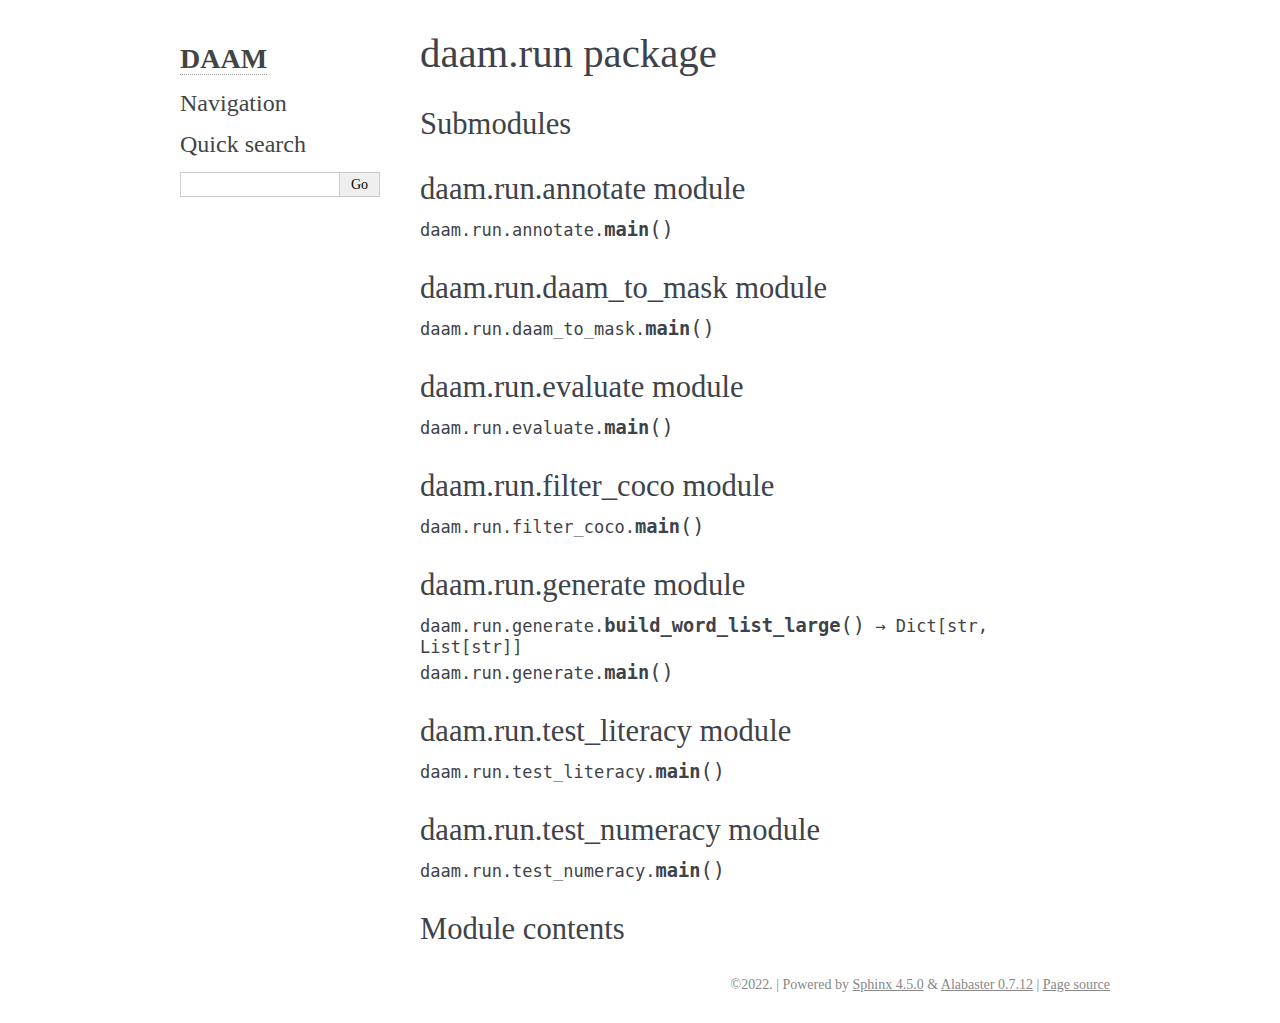
<file: docs/daam.run.html>
<!DOCTYPE html>

<html>
  <head>
    <meta charset="utf-8" />
    <meta name="viewport" content="width=device-width, initial-scale=1.0" />
    <title>daam.run package &#8212; DAAM v0.0.4 documentation</title>
    <link rel="stylesheet" type="text/css" href="_static/pygments.css" />
    <link rel="stylesheet" type="text/css" href="_static/alabaster.css" />
    <script data-url_root="./" id="documentation_options" src="_static/documentation_options.js"></script>
    <script src="_static/jquery.js"></script>
    <script src="_static/underscore.js"></script>
    <script src="_static/doctools.js"></script>
    <link rel="index" title="Index" href="genindex.html" />
    <link rel="search" title="Search" href="search.html" />
   
  <link rel="stylesheet" href="_static/custom.css" type="text/css" />
  
  
  <meta name="viewport" content="width=device-width, initial-scale=0.9, maximum-scale=0.9" />

  </head><body>
  

    <div class="document">
      <div class="documentwrapper">
        <div class="bodywrapper">
          

          <div class="body" role="main">
            
  <div class="section" id="daam-run-package">
<h1>daam.run package<a class="headerlink" href="#daam-run-package" title="Permalink to this headline">¶</a></h1>
<div class="section" id="submodules">
<h2>Submodules<a class="headerlink" href="#submodules" title="Permalink to this headline">¶</a></h2>
</div>
<div class="section" id="module-daam.run.annotate">
<span id="daam-run-annotate-module"></span><h2>daam.run.annotate module<a class="headerlink" href="#module-daam.run.annotate" title="Permalink to this headline">¶</a></h2>
<dl class="py function">
<dt class="sig sig-object py" id="daam.run.annotate.main">
<span class="sig-prename descclassname"><span class="pre">daam.run.annotate.</span></span><span class="sig-name descname"><span class="pre">main</span></span><span class="sig-paren">(</span><span class="sig-paren">)</span><a class="headerlink" href="#daam.run.annotate.main" title="Permalink to this definition">¶</a></dt>
<dd></dd></dl>

</div>
<div class="section" id="module-daam.run.daam_to_mask">
<span id="daam-run-daam-to-mask-module"></span><h2>daam.run.daam_to_mask module<a class="headerlink" href="#module-daam.run.daam_to_mask" title="Permalink to this headline">¶</a></h2>
<dl class="py function">
<dt class="sig sig-object py" id="daam.run.daam_to_mask.main">
<span class="sig-prename descclassname"><span class="pre">daam.run.daam_to_mask.</span></span><span class="sig-name descname"><span class="pre">main</span></span><span class="sig-paren">(</span><span class="sig-paren">)</span><a class="headerlink" href="#daam.run.daam_to_mask.main" title="Permalink to this definition">¶</a></dt>
<dd></dd></dl>

</div>
<div class="section" id="module-daam.run.evaluate">
<span id="daam-run-evaluate-module"></span><h2>daam.run.evaluate module<a class="headerlink" href="#module-daam.run.evaluate" title="Permalink to this headline">¶</a></h2>
<dl class="py function">
<dt class="sig sig-object py" id="daam.run.evaluate.main">
<span class="sig-prename descclassname"><span class="pre">daam.run.evaluate.</span></span><span class="sig-name descname"><span class="pre">main</span></span><span class="sig-paren">(</span><span class="sig-paren">)</span><a class="headerlink" href="#daam.run.evaluate.main" title="Permalink to this definition">¶</a></dt>
<dd></dd></dl>

</div>
<div class="section" id="module-daam.run.filter_coco">
<span id="daam-run-filter-coco-module"></span><h2>daam.run.filter_coco module<a class="headerlink" href="#module-daam.run.filter_coco" title="Permalink to this headline">¶</a></h2>
<dl class="py function">
<dt class="sig sig-object py" id="daam.run.filter_coco.main">
<span class="sig-prename descclassname"><span class="pre">daam.run.filter_coco.</span></span><span class="sig-name descname"><span class="pre">main</span></span><span class="sig-paren">(</span><span class="sig-paren">)</span><a class="headerlink" href="#daam.run.filter_coco.main" title="Permalink to this definition">¶</a></dt>
<dd></dd></dl>

</div>
<div class="section" id="module-daam.run.generate">
<span id="daam-run-generate-module"></span><h2>daam.run.generate module<a class="headerlink" href="#module-daam.run.generate" title="Permalink to this headline">¶</a></h2>
<dl class="py function">
<dt class="sig sig-object py" id="daam.run.generate.build_word_list_large">
<span class="sig-prename descclassname"><span class="pre">daam.run.generate.</span></span><span class="sig-name descname"><span class="pre">build_word_list_large</span></span><span class="sig-paren">(</span><span class="sig-paren">)</span> <span class="sig-return"><span class="sig-return-icon">&#x2192;</span> <span class="sig-return-typehint"><span class="pre">Dict</span><span class="p"><span class="pre">[</span></span><span class="pre">str</span><span class="p"><span class="pre">,</span></span><span class="w"> </span><span class="pre">List</span><span class="p"><span class="pre">[</span></span><span class="pre">str</span><span class="p"><span class="pre">]</span></span><span class="p"><span class="pre">]</span></span></span></span><a class="headerlink" href="#daam.run.generate.build_word_list_large" title="Permalink to this definition">¶</a></dt>
<dd></dd></dl>

<dl class="py function">
<dt class="sig sig-object py" id="daam.run.generate.main">
<span class="sig-prename descclassname"><span class="pre">daam.run.generate.</span></span><span class="sig-name descname"><span class="pre">main</span></span><span class="sig-paren">(</span><span class="sig-paren">)</span><a class="headerlink" href="#daam.run.generate.main" title="Permalink to this definition">¶</a></dt>
<dd></dd></dl>

</div>
<div class="section" id="module-daam.run.test_literacy">
<span id="daam-run-test-literacy-module"></span><h2>daam.run.test_literacy module<a class="headerlink" href="#module-daam.run.test_literacy" title="Permalink to this headline">¶</a></h2>
<dl class="py function">
<dt class="sig sig-object py" id="daam.run.test_literacy.main">
<span class="sig-prename descclassname"><span class="pre">daam.run.test_literacy.</span></span><span class="sig-name descname"><span class="pre">main</span></span><span class="sig-paren">(</span><span class="sig-paren">)</span><a class="headerlink" href="#daam.run.test_literacy.main" title="Permalink to this definition">¶</a></dt>
<dd></dd></dl>

</div>
<div class="section" id="module-daam.run.test_numeracy">
<span id="daam-run-test-numeracy-module"></span><h2>daam.run.test_numeracy module<a class="headerlink" href="#module-daam.run.test_numeracy" title="Permalink to this headline">¶</a></h2>
<dl class="py function">
<dt class="sig sig-object py" id="daam.run.test_numeracy.main">
<span class="sig-prename descclassname"><span class="pre">daam.run.test_numeracy.</span></span><span class="sig-name descname"><span class="pre">main</span></span><span class="sig-paren">(</span><span class="sig-paren">)</span><a class="headerlink" href="#daam.run.test_numeracy.main" title="Permalink to this definition">¶</a></dt>
<dd></dd></dl>

</div>
<div class="section" id="module-daam.run">
<span id="module-contents"></span><h2>Module contents<a class="headerlink" href="#module-daam.run" title="Permalink to this headline">¶</a></h2>
</div>
</div>


          </div>
          
        </div>
      </div>
      <div class="sphinxsidebar" role="navigation" aria-label="main navigation">
        <div class="sphinxsidebarwrapper">
<h1 class="logo"><a href="index.html">DAAM</a></h1>








<h3>Navigation</h3>

<div class="relations">
<h3>Related Topics</h3>
<ul>
  <li><a href="index.html">Documentation overview</a><ul>
  </ul></li>
</ul>
</div>
<div id="searchbox" style="display: none" role="search">
  <h3 id="searchlabel">Quick search</h3>
    <div class="searchformwrapper">
    <form class="search" action="search.html" method="get">
      <input type="text" name="q" aria-labelledby="searchlabel" autocomplete="off" autocorrect="off" autocapitalize="off" spellcheck="false"/>
      <input type="submit" value="Go" />
    </form>
    </div>
</div>
<script>$('#searchbox').show(0);</script>








        </div>
      </div>
      <div class="clearer"></div>
    </div>
    <div class="footer">
      &copy;2022.
      
      |
      Powered by <a href="http://sphinx-doc.org/">Sphinx 4.5.0</a>
      &amp; <a href="https://github.com/bitprophet/alabaster">Alabaster 0.7.12</a>
      
      |
      <a href="_sources/daam.run.rst.txt"
          rel="nofollow">Page source</a>
    </div>

    

    
  </body>
</html>
</file>
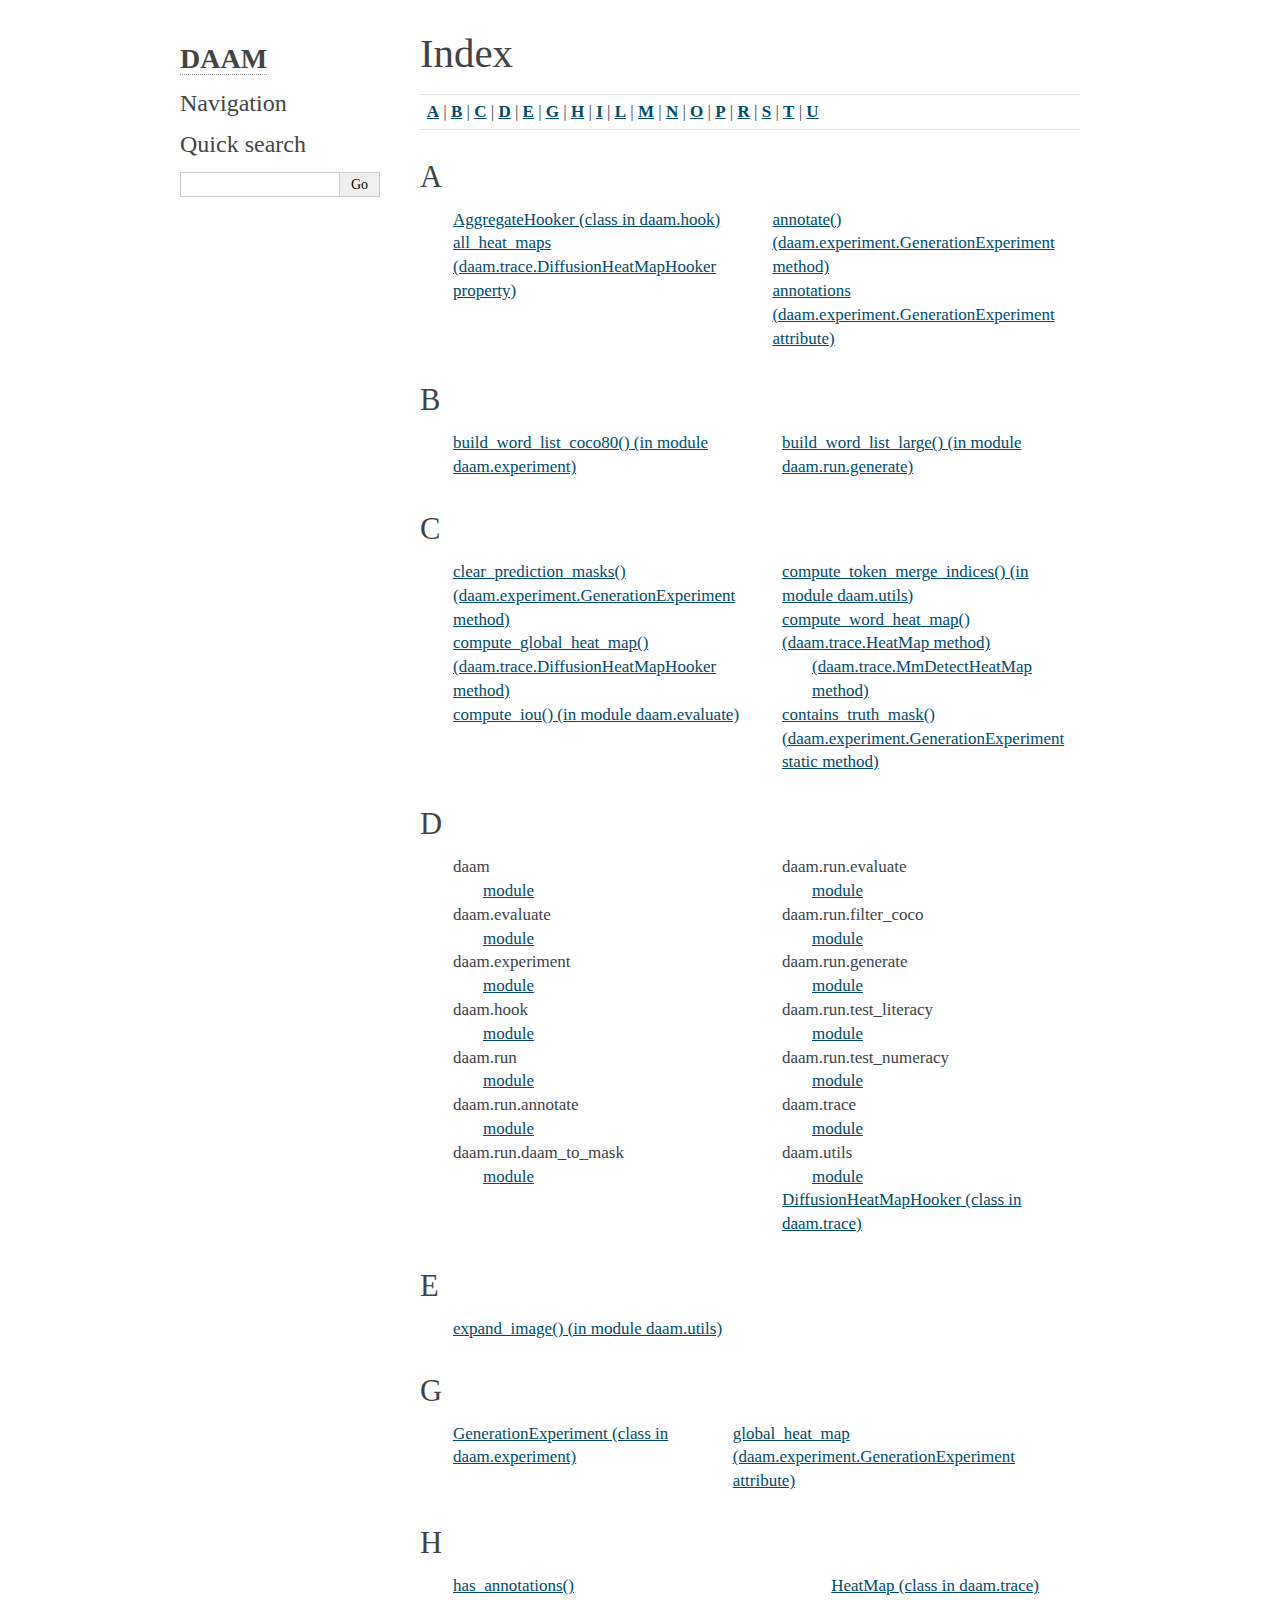
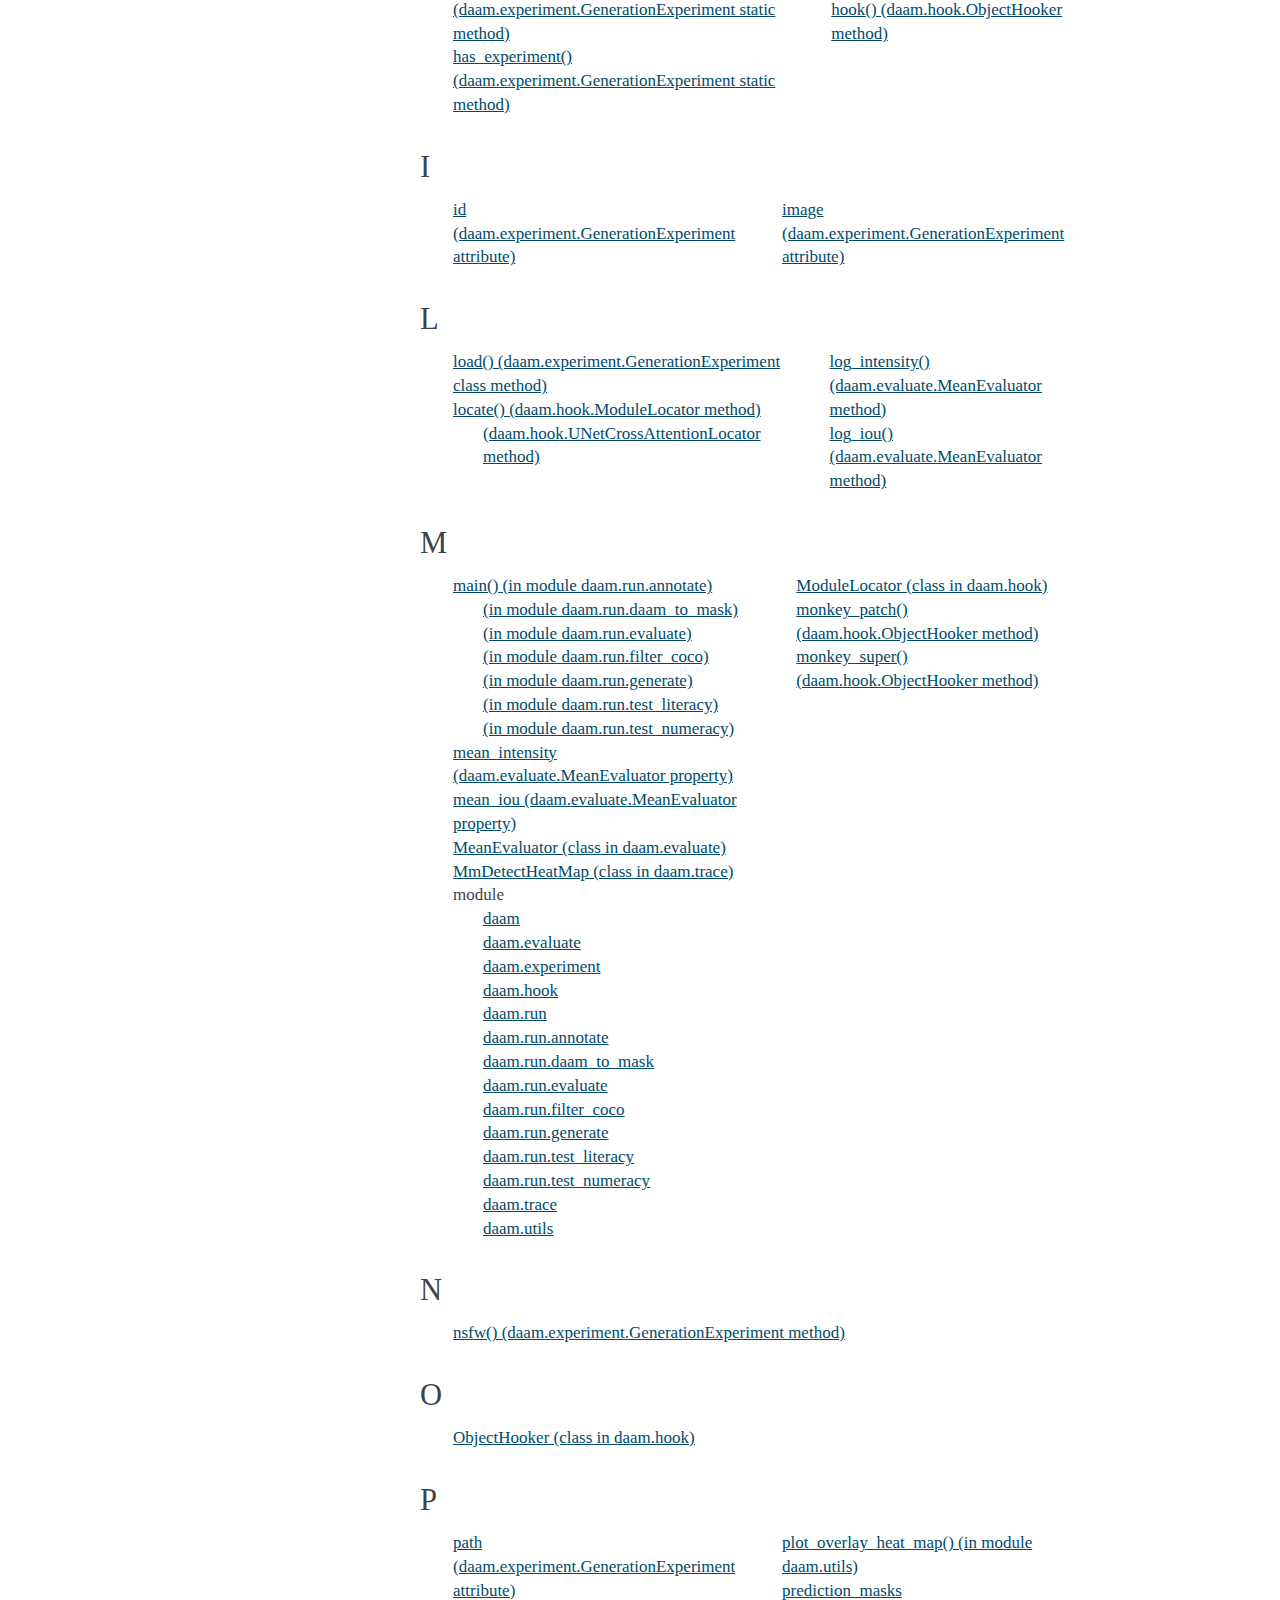
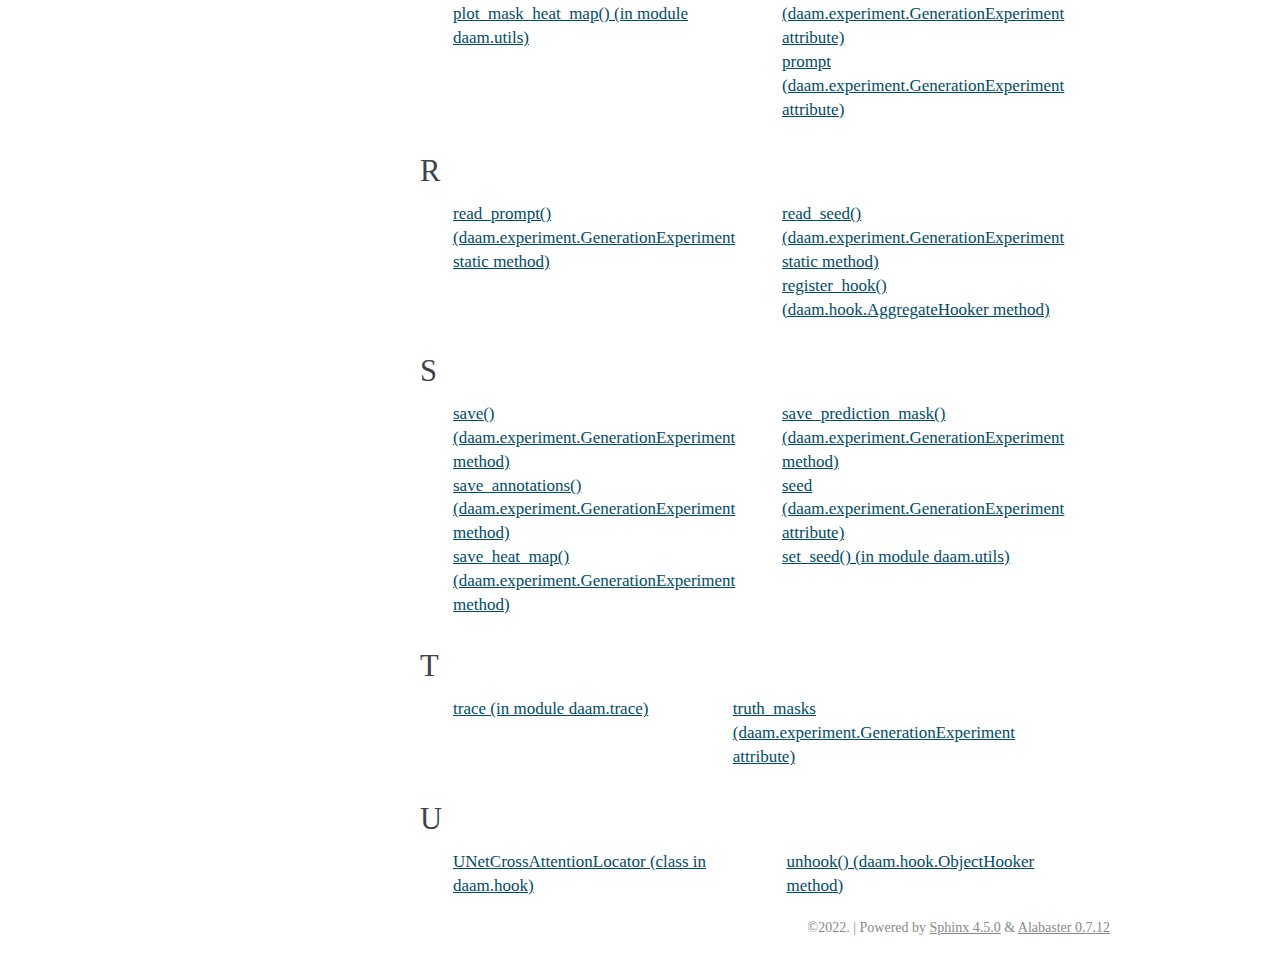
<file: docs/genindex.html>
<!DOCTYPE html>

<html>
  <head>
    <meta charset="utf-8" />
    <meta name="viewport" content="width=device-width, initial-scale=1.0" />
    <title>Index &#8212; DAAM v0.0.4 documentation</title>
    <link rel="stylesheet" type="text/css" href="_static/pygments.css" />
    <link rel="stylesheet" type="text/css" href="_static/alabaster.css" />
    <script data-url_root="./" id="documentation_options" src="_static/documentation_options.js"></script>
    <script src="_static/jquery.js"></script>
    <script src="_static/underscore.js"></script>
    <script src="_static/doctools.js"></script>
    <link rel="index" title="Index" href="#" />
    <link rel="search" title="Search" href="search.html" />
   
  <link rel="stylesheet" href="_static/custom.css" type="text/css" />
  
  
  <meta name="viewport" content="width=device-width, initial-scale=0.9, maximum-scale=0.9" />

  </head><body>
  

    <div class="document">
      <div class="documentwrapper">
        <div class="bodywrapper">
          

          <div class="body" role="main">
            

<h1 id="index">Index</h1>

<div class="genindex-jumpbox">
 <a href="#A"><strong>A</strong></a>
 | <a href="#B"><strong>B</strong></a>
 | <a href="#C"><strong>C</strong></a>
 | <a href="#D"><strong>D</strong></a>
 | <a href="#E"><strong>E</strong></a>
 | <a href="#G"><strong>G</strong></a>
 | <a href="#H"><strong>H</strong></a>
 | <a href="#I"><strong>I</strong></a>
 | <a href="#L"><strong>L</strong></a>
 | <a href="#M"><strong>M</strong></a>
 | <a href="#N"><strong>N</strong></a>
 | <a href="#O"><strong>O</strong></a>
 | <a href="#P"><strong>P</strong></a>
 | <a href="#R"><strong>R</strong></a>
 | <a href="#S"><strong>S</strong></a>
 | <a href="#T"><strong>T</strong></a>
 | <a href="#U"><strong>U</strong></a>
 
</div>
<h2 id="A">A</h2>
<table style="width: 100%" class="indextable genindextable"><tr>
  <td style="width: 33%; vertical-align: top;"><ul>
      <li><a href="daam.html#daam.hook.AggregateHooker">AggregateHooker (class in daam.hook)</a>
</li>
      <li><a href="daam.html#daam.trace.DiffusionHeatMapHooker.all_heat_maps">all_heat_maps (daam.trace.DiffusionHeatMapHooker property)</a>
</li>
  </ul></td>
  <td style="width: 33%; vertical-align: top;"><ul>
      <li><a href="daam.html#daam.experiment.GenerationExperiment.annotate">annotate() (daam.experiment.GenerationExperiment method)</a>
</li>
      <li><a href="daam.html#daam.experiment.GenerationExperiment.annotations">annotations (daam.experiment.GenerationExperiment attribute)</a>
</li>
  </ul></td>
</tr></table>

<h2 id="B">B</h2>
<table style="width: 100%" class="indextable genindextable"><tr>
  <td style="width: 33%; vertical-align: top;"><ul>
      <li><a href="daam.html#daam.experiment.build_word_list_coco80">build_word_list_coco80() (in module daam.experiment)</a>
</li>
  </ul></td>
  <td style="width: 33%; vertical-align: top;"><ul>
      <li><a href="daam.run.html#daam.run.generate.build_word_list_large">build_word_list_large() (in module daam.run.generate)</a>
</li>
  </ul></td>
</tr></table>

<h2 id="C">C</h2>
<table style="width: 100%" class="indextable genindextable"><tr>
  <td style="width: 33%; vertical-align: top;"><ul>
      <li><a href="daam.html#daam.experiment.GenerationExperiment.clear_prediction_masks">clear_prediction_masks() (daam.experiment.GenerationExperiment method)</a>
</li>
      <li><a href="daam.html#daam.trace.DiffusionHeatMapHooker.compute_global_heat_map">compute_global_heat_map() (daam.trace.DiffusionHeatMapHooker method)</a>
</li>
      <li><a href="daam.html#daam.evaluate.compute_iou">compute_iou() (in module daam.evaluate)</a>
</li>
  </ul></td>
  <td style="width: 33%; vertical-align: top;"><ul>
      <li><a href="daam.html#daam.utils.compute_token_merge_indices">compute_token_merge_indices() (in module daam.utils)</a>
</li>
      <li><a href="daam.html#daam.trace.HeatMap.compute_word_heat_map">compute_word_heat_map() (daam.trace.HeatMap method)</a>

      <ul>
        <li><a href="daam.html#daam.trace.MmDetectHeatMap.compute_word_heat_map">(daam.trace.MmDetectHeatMap method)</a>
</li>
      </ul></li>
      <li><a href="daam.html#daam.experiment.GenerationExperiment.contains_truth_mask">contains_truth_mask() (daam.experiment.GenerationExperiment static method)</a>
</li>
  </ul></td>
</tr></table>

<h2 id="D">D</h2>
<table style="width: 100%" class="indextable genindextable"><tr>
  <td style="width: 33%; vertical-align: top;"><ul>
      <li>
    daam

      <ul>
        <li><a href="daam.html#module-daam">module</a>
</li>
      </ul></li>
      <li>
    daam.evaluate

      <ul>
        <li><a href="daam.html#module-daam.evaluate">module</a>
</li>
      </ul></li>
      <li>
    daam.experiment

      <ul>
        <li><a href="daam.html#module-daam.experiment">module</a>
</li>
      </ul></li>
      <li>
    daam.hook

      <ul>
        <li><a href="daam.html#module-daam.hook">module</a>
</li>
      </ul></li>
      <li>
    daam.run

      <ul>
        <li><a href="daam.run.html#module-daam.run">module</a>
</li>
      </ul></li>
      <li>
    daam.run.annotate

      <ul>
        <li><a href="daam.run.html#module-daam.run.annotate">module</a>
</li>
      </ul></li>
      <li>
    daam.run.daam_to_mask

      <ul>
        <li><a href="daam.run.html#module-daam.run.daam_to_mask">module</a>
</li>
      </ul></li>
  </ul></td>
  <td style="width: 33%; vertical-align: top;"><ul>
      <li>
    daam.run.evaluate

      <ul>
        <li><a href="daam.run.html#module-daam.run.evaluate">module</a>
</li>
      </ul></li>
      <li>
    daam.run.filter_coco

      <ul>
        <li><a href="daam.run.html#module-daam.run.filter_coco">module</a>
</li>
      </ul></li>
      <li>
    daam.run.generate

      <ul>
        <li><a href="daam.run.html#module-daam.run.generate">module</a>
</li>
      </ul></li>
      <li>
    daam.run.test_literacy

      <ul>
        <li><a href="daam.run.html#module-daam.run.test_literacy">module</a>
</li>
      </ul></li>
      <li>
    daam.run.test_numeracy

      <ul>
        <li><a href="daam.run.html#module-daam.run.test_numeracy">module</a>
</li>
      </ul></li>
      <li>
    daam.trace

      <ul>
        <li><a href="daam.html#module-daam.trace">module</a>
</li>
      </ul></li>
      <li>
    daam.utils

      <ul>
        <li><a href="daam.html#module-daam.utils">module</a>
</li>
      </ul></li>
      <li><a href="daam.html#daam.trace.DiffusionHeatMapHooker">DiffusionHeatMapHooker (class in daam.trace)</a>
</li>
  </ul></td>
</tr></table>

<h2 id="E">E</h2>
<table style="width: 100%" class="indextable genindextable"><tr>
  <td style="width: 33%; vertical-align: top;"><ul>
      <li><a href="daam.html#daam.utils.expand_image">expand_image() (in module daam.utils)</a>
</li>
  </ul></td>
</tr></table>

<h2 id="G">G</h2>
<table style="width: 100%" class="indextable genindextable"><tr>
  <td style="width: 33%; vertical-align: top;"><ul>
      <li><a href="daam.html#daam.experiment.GenerationExperiment">GenerationExperiment (class in daam.experiment)</a>
</li>
  </ul></td>
  <td style="width: 33%; vertical-align: top;"><ul>
      <li><a href="daam.html#daam.experiment.GenerationExperiment.global_heat_map">global_heat_map (daam.experiment.GenerationExperiment attribute)</a>
</li>
  </ul></td>
</tr></table>

<h2 id="H">H</h2>
<table style="width: 100%" class="indextable genindextable"><tr>
  <td style="width: 33%; vertical-align: top;"><ul>
      <li><a href="daam.html#daam.experiment.GenerationExperiment.has_annotations">has_annotations() (daam.experiment.GenerationExperiment static method)</a>
</li>
      <li><a href="daam.html#daam.experiment.GenerationExperiment.has_experiment">has_experiment() (daam.experiment.GenerationExperiment static method)</a>
</li>
  </ul></td>
  <td style="width: 33%; vertical-align: top;"><ul>
      <li><a href="daam.html#daam.trace.HeatMap">HeatMap (class in daam.trace)</a>
</li>
      <li><a href="daam.html#daam.hook.ObjectHooker.hook">hook() (daam.hook.ObjectHooker method)</a>
</li>
  </ul></td>
</tr></table>

<h2 id="I">I</h2>
<table style="width: 100%" class="indextable genindextable"><tr>
  <td style="width: 33%; vertical-align: top;"><ul>
      <li><a href="daam.html#daam.experiment.GenerationExperiment.id">id (daam.experiment.GenerationExperiment attribute)</a>
</li>
  </ul></td>
  <td style="width: 33%; vertical-align: top;"><ul>
      <li><a href="daam.html#daam.experiment.GenerationExperiment.image">image (daam.experiment.GenerationExperiment attribute)</a>
</li>
  </ul></td>
</tr></table>

<h2 id="L">L</h2>
<table style="width: 100%" class="indextable genindextable"><tr>
  <td style="width: 33%; vertical-align: top;"><ul>
      <li><a href="daam.html#daam.experiment.GenerationExperiment.load">load() (daam.experiment.GenerationExperiment class method)</a>
</li>
      <li><a href="daam.html#daam.hook.ModuleLocator.locate">locate() (daam.hook.ModuleLocator method)</a>

      <ul>
        <li><a href="daam.html#daam.hook.UNetCrossAttentionLocator.locate">(daam.hook.UNetCrossAttentionLocator method)</a>
</li>
      </ul></li>
  </ul></td>
  <td style="width: 33%; vertical-align: top;"><ul>
      <li><a href="daam.html#daam.evaluate.MeanEvaluator.log_intensity">log_intensity() (daam.evaluate.MeanEvaluator method)</a>
</li>
      <li><a href="daam.html#daam.evaluate.MeanEvaluator.log_iou">log_iou() (daam.evaluate.MeanEvaluator method)</a>
</li>
  </ul></td>
</tr></table>

<h2 id="M">M</h2>
<table style="width: 100%" class="indextable genindextable"><tr>
  <td style="width: 33%; vertical-align: top;"><ul>
      <li><a href="daam.run.html#daam.run.annotate.main">main() (in module daam.run.annotate)</a>

      <ul>
        <li><a href="daam.run.html#daam.run.daam_to_mask.main">(in module daam.run.daam_to_mask)</a>
</li>
        <li><a href="daam.run.html#daam.run.evaluate.main">(in module daam.run.evaluate)</a>
</li>
        <li><a href="daam.run.html#daam.run.filter_coco.main">(in module daam.run.filter_coco)</a>
</li>
        <li><a href="daam.run.html#daam.run.generate.main">(in module daam.run.generate)</a>
</li>
        <li><a href="daam.run.html#daam.run.test_literacy.main">(in module daam.run.test_literacy)</a>
</li>
        <li><a href="daam.run.html#daam.run.test_numeracy.main">(in module daam.run.test_numeracy)</a>
</li>
      </ul></li>
      <li><a href="daam.html#daam.evaluate.MeanEvaluator.mean_intensity">mean_intensity (daam.evaluate.MeanEvaluator property)</a>
</li>
      <li><a href="daam.html#daam.evaluate.MeanEvaluator.mean_iou">mean_iou (daam.evaluate.MeanEvaluator property)</a>
</li>
      <li><a href="daam.html#daam.evaluate.MeanEvaluator">MeanEvaluator (class in daam.evaluate)</a>
</li>
      <li><a href="daam.html#daam.trace.MmDetectHeatMap">MmDetectHeatMap (class in daam.trace)</a>
</li>
      <li>
    module

      <ul>
        <li><a href="daam.html#module-daam">daam</a>
</li>
        <li><a href="daam.html#module-daam.evaluate">daam.evaluate</a>
</li>
        <li><a href="daam.html#module-daam.experiment">daam.experiment</a>
</li>
        <li><a href="daam.html#module-daam.hook">daam.hook</a>
</li>
        <li><a href="daam.run.html#module-daam.run">daam.run</a>
</li>
        <li><a href="daam.run.html#module-daam.run.annotate">daam.run.annotate</a>
</li>
        <li><a href="daam.run.html#module-daam.run.daam_to_mask">daam.run.daam_to_mask</a>
</li>
        <li><a href="daam.run.html#module-daam.run.evaluate">daam.run.evaluate</a>
</li>
        <li><a href="daam.run.html#module-daam.run.filter_coco">daam.run.filter_coco</a>
</li>
        <li><a href="daam.run.html#module-daam.run.generate">daam.run.generate</a>
</li>
        <li><a href="daam.run.html#module-daam.run.test_literacy">daam.run.test_literacy</a>
</li>
        <li><a href="daam.run.html#module-daam.run.test_numeracy">daam.run.test_numeracy</a>
</li>
        <li><a href="daam.html#module-daam.trace">daam.trace</a>
</li>
        <li><a href="daam.html#module-daam.utils">daam.utils</a>
</li>
      </ul></li>
  </ul></td>
  <td style="width: 33%; vertical-align: top;"><ul>
      <li><a href="daam.html#daam.hook.ModuleLocator">ModuleLocator (class in daam.hook)</a>
</li>
      <li><a href="daam.html#daam.hook.ObjectHooker.monkey_patch">monkey_patch() (daam.hook.ObjectHooker method)</a>
</li>
      <li><a href="daam.html#daam.hook.ObjectHooker.monkey_super">monkey_super() (daam.hook.ObjectHooker method)</a>
</li>
  </ul></td>
</tr></table>

<h2 id="N">N</h2>
<table style="width: 100%" class="indextable genindextable"><tr>
  <td style="width: 33%; vertical-align: top;"><ul>
      <li><a href="daam.html#daam.experiment.GenerationExperiment.nsfw">nsfw() (daam.experiment.GenerationExperiment method)</a>
</li>
  </ul></td>
</tr></table>

<h2 id="O">O</h2>
<table style="width: 100%" class="indextable genindextable"><tr>
  <td style="width: 33%; vertical-align: top;"><ul>
      <li><a href="daam.html#daam.hook.ObjectHooker">ObjectHooker (class in daam.hook)</a>
</li>
  </ul></td>
</tr></table>

<h2 id="P">P</h2>
<table style="width: 100%" class="indextable genindextable"><tr>
  <td style="width: 33%; vertical-align: top;"><ul>
      <li><a href="daam.html#daam.experiment.GenerationExperiment.path">path (daam.experiment.GenerationExperiment attribute)</a>
</li>
      <li><a href="daam.html#daam.utils.plot_mask_heat_map">plot_mask_heat_map() (in module daam.utils)</a>
</li>
  </ul></td>
  <td style="width: 33%; vertical-align: top;"><ul>
      <li><a href="daam.html#daam.utils.plot_overlay_heat_map">plot_overlay_heat_map() (in module daam.utils)</a>
</li>
      <li><a href="daam.html#daam.experiment.GenerationExperiment.prediction_masks">prediction_masks (daam.experiment.GenerationExperiment attribute)</a>
</li>
      <li><a href="daam.html#daam.experiment.GenerationExperiment.prompt">prompt (daam.experiment.GenerationExperiment attribute)</a>
</li>
  </ul></td>
</tr></table>

<h2 id="R">R</h2>
<table style="width: 100%" class="indextable genindextable"><tr>
  <td style="width: 33%; vertical-align: top;"><ul>
      <li><a href="daam.html#daam.experiment.GenerationExperiment.read_prompt">read_prompt() (daam.experiment.GenerationExperiment static method)</a>
</li>
  </ul></td>
  <td style="width: 33%; vertical-align: top;"><ul>
      <li><a href="daam.html#daam.experiment.GenerationExperiment.read_seed">read_seed() (daam.experiment.GenerationExperiment static method)</a>
</li>
      <li><a href="daam.html#daam.hook.AggregateHooker.register_hook">register_hook() (daam.hook.AggregateHooker method)</a>
</li>
  </ul></td>
</tr></table>

<h2 id="S">S</h2>
<table style="width: 100%" class="indextable genindextable"><tr>
  <td style="width: 33%; vertical-align: top;"><ul>
      <li><a href="daam.html#daam.experiment.GenerationExperiment.save">save() (daam.experiment.GenerationExperiment method)</a>
</li>
      <li><a href="daam.html#daam.experiment.GenerationExperiment.save_annotations">save_annotations() (daam.experiment.GenerationExperiment method)</a>
</li>
      <li><a href="daam.html#daam.experiment.GenerationExperiment.save_heat_map">save_heat_map() (daam.experiment.GenerationExperiment method)</a>
</li>
  </ul></td>
  <td style="width: 33%; vertical-align: top;"><ul>
      <li><a href="daam.html#daam.experiment.GenerationExperiment.save_prediction_mask">save_prediction_mask() (daam.experiment.GenerationExperiment method)</a>
</li>
      <li><a href="daam.html#daam.experiment.GenerationExperiment.seed">seed (daam.experiment.GenerationExperiment attribute)</a>
</li>
      <li><a href="daam.html#daam.utils.set_seed">set_seed() (in module daam.utils)</a>
</li>
  </ul></td>
</tr></table>

<h2 id="T">T</h2>
<table style="width: 100%" class="indextable genindextable"><tr>
  <td style="width: 33%; vertical-align: top;"><ul>
      <li><a href="daam.html#daam.trace.trace">trace (in module daam.trace)</a>
</li>
  </ul></td>
  <td style="width: 33%; vertical-align: top;"><ul>
      <li><a href="daam.html#daam.experiment.GenerationExperiment.truth_masks">truth_masks (daam.experiment.GenerationExperiment attribute)</a>
</li>
  </ul></td>
</tr></table>

<h2 id="U">U</h2>
<table style="width: 100%" class="indextable genindextable"><tr>
  <td style="width: 33%; vertical-align: top;"><ul>
      <li><a href="daam.html#daam.hook.UNetCrossAttentionLocator">UNetCrossAttentionLocator (class in daam.hook)</a>
</li>
  </ul></td>
  <td style="width: 33%; vertical-align: top;"><ul>
      <li><a href="daam.html#daam.hook.ObjectHooker.unhook">unhook() (daam.hook.ObjectHooker method)</a>
</li>
  </ul></td>
</tr></table>



          </div>
          
        </div>
      </div>
      <div class="sphinxsidebar" role="navigation" aria-label="main navigation">
        <div class="sphinxsidebarwrapper">
<h1 class="logo"><a href="index.html">DAAM</a></h1>








<h3>Navigation</h3>

<div class="relations">
<h3>Related Topics</h3>
<ul>
  <li><a href="index.html">Documentation overview</a><ul>
  </ul></li>
</ul>
</div>
<div id="searchbox" style="display: none" role="search">
  <h3 id="searchlabel">Quick search</h3>
    <div class="searchformwrapper">
    <form class="search" action="search.html" method="get">
      <input type="text" name="q" aria-labelledby="searchlabel" autocomplete="off" autocorrect="off" autocapitalize="off" spellcheck="false"/>
      <input type="submit" value="Go" />
    </form>
    </div>
</div>
<script>$('#searchbox').show(0);</script>








        </div>
      </div>
      <div class="clearer"></div>
    </div>
    <div class="footer">
      &copy;2022.
      
      |
      Powered by <a href="http://sphinx-doc.org/">Sphinx 4.5.0</a>
      &amp; <a href="https://github.com/bitprophet/alabaster">Alabaster 0.7.12</a>
      
    </div>

    

    
  </body>
</html>
</file>
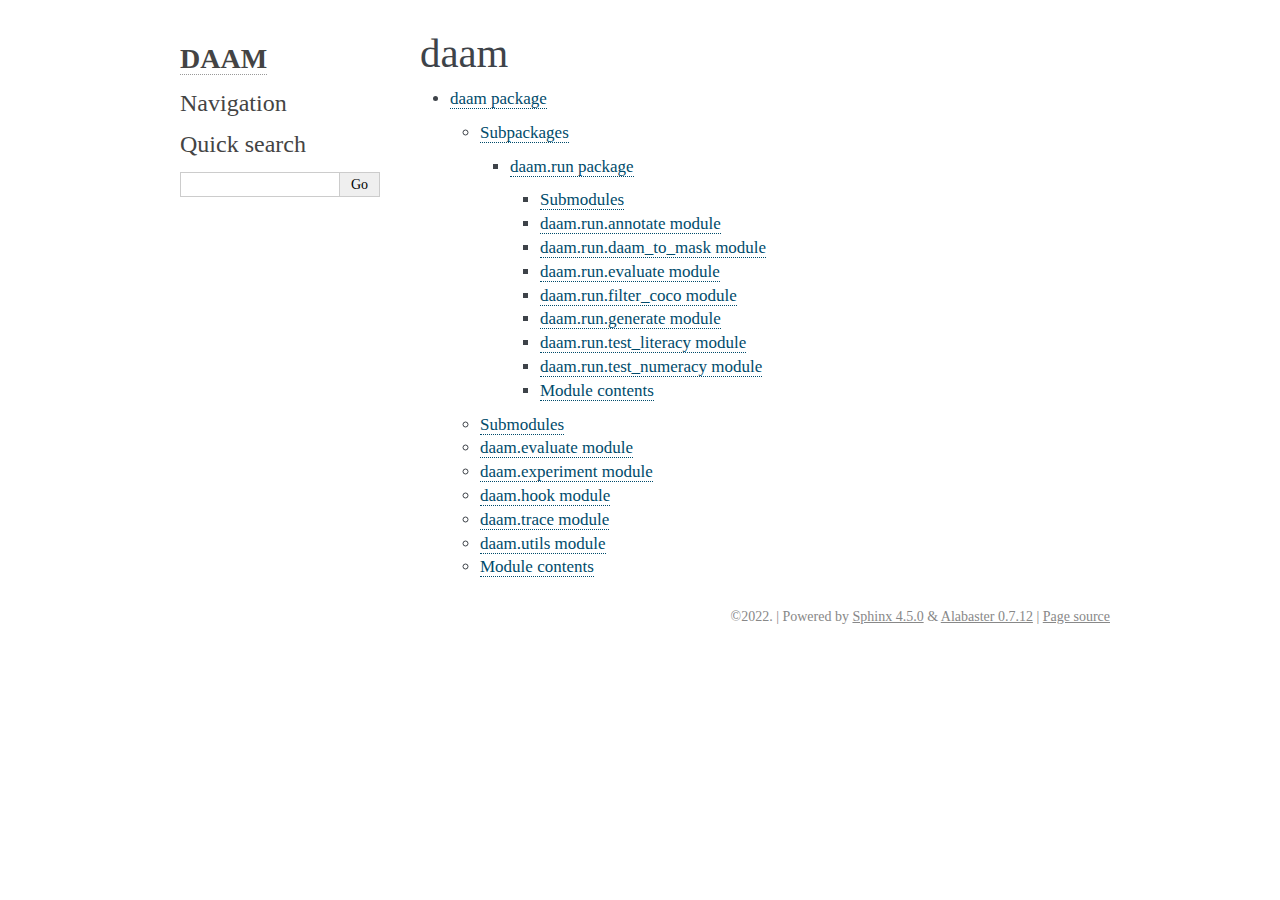
<file: docs/modules.html>
<!DOCTYPE html>

<html>
  <head>
    <meta charset="utf-8" />
    <meta name="viewport" content="width=device-width, initial-scale=1.0" />
    <title>daam &#8212; DAAM v0.0.4 documentation</title>
    <link rel="stylesheet" type="text/css" href="_static/pygments.css" />
    <link rel="stylesheet" type="text/css" href="_static/alabaster.css" />
    <script data-url_root="./" id="documentation_options" src="_static/documentation_options.js"></script>
    <script src="_static/jquery.js"></script>
    <script src="_static/underscore.js"></script>
    <script src="_static/doctools.js"></script>
    <link rel="index" title="Index" href="genindex.html" />
    <link rel="search" title="Search" href="search.html" />
   
  <link rel="stylesheet" href="_static/custom.css" type="text/css" />
  
  
  <meta name="viewport" content="width=device-width, initial-scale=0.9, maximum-scale=0.9" />

  </head><body>
  

    <div class="document">
      <div class="documentwrapper">
        <div class="bodywrapper">
          

          <div class="body" role="main">
            
  <div class="section" id="daam">
<h1>daam<a class="headerlink" href="#daam" title="Permalink to this headline">¶</a></h1>
<div class="toctree-wrapper compound">
<ul>
<li class="toctree-l1"><a class="reference internal" href="daam.html">daam package</a><ul>
<li class="toctree-l2"><a class="reference internal" href="daam.html#subpackages">Subpackages</a><ul>
<li class="toctree-l3"><a class="reference internal" href="daam.run.html">daam.run package</a><ul>
<li class="toctree-l4"><a class="reference internal" href="daam.run.html#submodules">Submodules</a></li>
<li class="toctree-l4"><a class="reference internal" href="daam.run.html#module-daam.run.annotate">daam.run.annotate module</a></li>
<li class="toctree-l4"><a class="reference internal" href="daam.run.html#module-daam.run.daam_to_mask">daam.run.daam_to_mask module</a></li>
<li class="toctree-l4"><a class="reference internal" href="daam.run.html#module-daam.run.evaluate">daam.run.evaluate module</a></li>
<li class="toctree-l4"><a class="reference internal" href="daam.run.html#module-daam.run.filter_coco">daam.run.filter_coco module</a></li>
<li class="toctree-l4"><a class="reference internal" href="daam.run.html#module-daam.run.generate">daam.run.generate module</a></li>
<li class="toctree-l4"><a class="reference internal" href="daam.run.html#module-daam.run.test_literacy">daam.run.test_literacy module</a></li>
<li class="toctree-l4"><a class="reference internal" href="daam.run.html#module-daam.run.test_numeracy">daam.run.test_numeracy module</a></li>
<li class="toctree-l4"><a class="reference internal" href="daam.run.html#module-daam.run">Module contents</a></li>
</ul>
</li>
</ul>
</li>
<li class="toctree-l2"><a class="reference internal" href="daam.html#submodules">Submodules</a></li>
<li class="toctree-l2"><a class="reference internal" href="daam.html#module-daam.evaluate">daam.evaluate module</a></li>
<li class="toctree-l2"><a class="reference internal" href="daam.html#module-daam.experiment">daam.experiment module</a></li>
<li class="toctree-l2"><a class="reference internal" href="daam.html#module-daam.hook">daam.hook module</a></li>
<li class="toctree-l2"><a class="reference internal" href="daam.html#module-daam.trace">daam.trace module</a></li>
<li class="toctree-l2"><a class="reference internal" href="daam.html#module-daam.utils">daam.utils module</a></li>
<li class="toctree-l2"><a class="reference internal" href="daam.html#module-daam">Module contents</a></li>
</ul>
</li>
</ul>
</div>
</div>


          </div>
          
        </div>
      </div>
      <div class="sphinxsidebar" role="navigation" aria-label="main navigation">
        <div class="sphinxsidebarwrapper">
<h1 class="logo"><a href="index.html">DAAM</a></h1>








<h3>Navigation</h3>

<div class="relations">
<h3>Related Topics</h3>
<ul>
  <li><a href="index.html">Documentation overview</a><ul>
  </ul></li>
</ul>
</div>
<div id="searchbox" style="display: none" role="search">
  <h3 id="searchlabel">Quick search</h3>
    <div class="searchformwrapper">
    <form class="search" action="search.html" method="get">
      <input type="text" name="q" aria-labelledby="searchlabel" autocomplete="off" autocorrect="off" autocapitalize="off" spellcheck="false"/>
      <input type="submit" value="Go" />
    </form>
    </div>
</div>
<script>$('#searchbox').show(0);</script>








        </div>
      </div>
      <div class="clearer"></div>
    </div>
    <div class="footer">
      &copy;2022.
      
      |
      Powered by <a href="http://sphinx-doc.org/">Sphinx 4.5.0</a>
      &amp; <a href="https://github.com/bitprophet/alabaster">Alabaster 0.7.12</a>
      
      |
      <a href="_sources/modules.rst.txt"
          rel="nofollow">Page source</a>
    </div>

    

    
  </body>
</html>
</file>
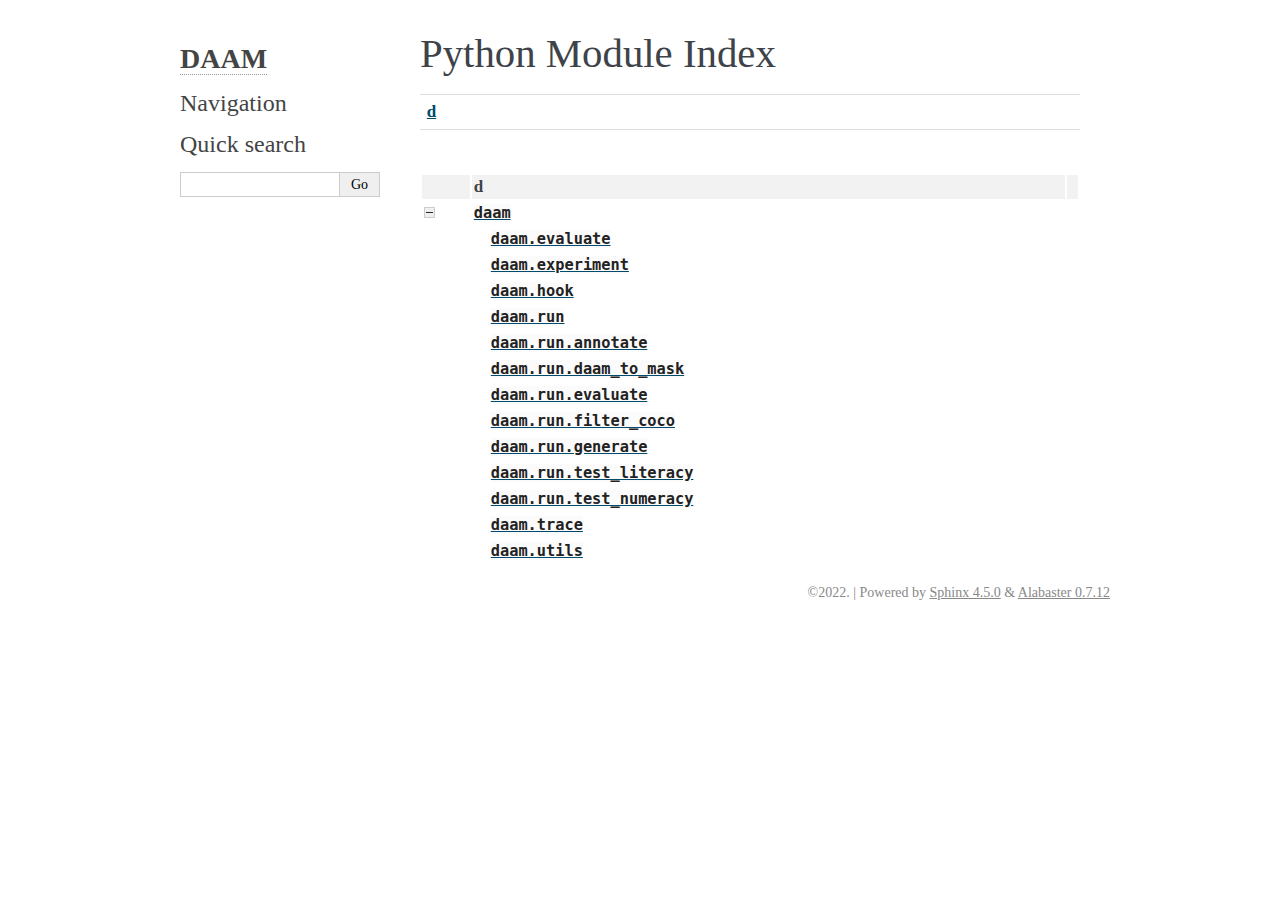
<file: docs/py-modindex.html>
<!DOCTYPE html>

<html>
  <head>
    <meta charset="utf-8" />
    <meta name="viewport" content="width=device-width, initial-scale=1.0" />
    <title>Python Module Index &#8212; DAAM v0.0.4 documentation</title>
    <link rel="stylesheet" type="text/css" href="_static/pygments.css" />
    <link rel="stylesheet" type="text/css" href="_static/alabaster.css" />
    <script data-url_root="./" id="documentation_options" src="_static/documentation_options.js"></script>
    <script src="_static/jquery.js"></script>
    <script src="_static/underscore.js"></script>
    <script src="_static/doctools.js"></script>
    <link rel="index" title="Index" href="genindex.html" />
    <link rel="search" title="Search" href="search.html" />

   
  <link rel="stylesheet" href="_static/custom.css" type="text/css" />
  
  
  <meta name="viewport" content="width=device-width, initial-scale=0.9, maximum-scale=0.9" />



  </head><body>
  

    <div class="document">
      <div class="documentwrapper">
        <div class="bodywrapper">
          

          <div class="body" role="main">
            

   <h1>Python Module Index</h1>

   <div class="modindex-jumpbox">
   <a href="#cap-d"><strong>d</strong></a>
   </div>

   <table class="indextable modindextable">
     <tr class="pcap"><td></td><td>&#160;</td><td></td></tr>
     <tr class="cap" id="cap-d"><td></td><td>
       <strong>d</strong></td><td></td></tr>
     <tr>
       <td><img src="_static/minus.png" class="toggler"
              id="toggle-1" style="display: none" alt="-" /></td>
       <td>
       <a href="daam.html#module-daam"><code class="xref">daam</code></a></td><td>
       <em></em></td></tr>
     <tr class="cg-1">
       <td></td>
       <td>&#160;&#160;&#160;
       <a href="daam.html#module-daam.evaluate"><code class="xref">daam.evaluate</code></a></td><td>
       <em></em></td></tr>
     <tr class="cg-1">
       <td></td>
       <td>&#160;&#160;&#160;
       <a href="daam.html#module-daam.experiment"><code class="xref">daam.experiment</code></a></td><td>
       <em></em></td></tr>
     <tr class="cg-1">
       <td></td>
       <td>&#160;&#160;&#160;
       <a href="daam.html#module-daam.hook"><code class="xref">daam.hook</code></a></td><td>
       <em></em></td></tr>
     <tr class="cg-1">
       <td></td>
       <td>&#160;&#160;&#160;
       <a href="daam.run.html#module-daam.run"><code class="xref">daam.run</code></a></td><td>
       <em></em></td></tr>
     <tr class="cg-1">
       <td></td>
       <td>&#160;&#160;&#160;
       <a href="daam.run.html#module-daam.run.annotate"><code class="xref">daam.run.annotate</code></a></td><td>
       <em></em></td></tr>
     <tr class="cg-1">
       <td></td>
       <td>&#160;&#160;&#160;
       <a href="daam.run.html#module-daam.run.daam_to_mask"><code class="xref">daam.run.daam_to_mask</code></a></td><td>
       <em></em></td></tr>
     <tr class="cg-1">
       <td></td>
       <td>&#160;&#160;&#160;
       <a href="daam.run.html#module-daam.run.evaluate"><code class="xref">daam.run.evaluate</code></a></td><td>
       <em></em></td></tr>
     <tr class="cg-1">
       <td></td>
       <td>&#160;&#160;&#160;
       <a href="daam.run.html#module-daam.run.filter_coco"><code class="xref">daam.run.filter_coco</code></a></td><td>
       <em></em></td></tr>
     <tr class="cg-1">
       <td></td>
       <td>&#160;&#160;&#160;
       <a href="daam.run.html#module-daam.run.generate"><code class="xref">daam.run.generate</code></a></td><td>
       <em></em></td></tr>
     <tr class="cg-1">
       <td></td>
       <td>&#160;&#160;&#160;
       <a href="daam.run.html#module-daam.run.test_literacy"><code class="xref">daam.run.test_literacy</code></a></td><td>
       <em></em></td></tr>
     <tr class="cg-1">
       <td></td>
       <td>&#160;&#160;&#160;
       <a href="daam.run.html#module-daam.run.test_numeracy"><code class="xref">daam.run.test_numeracy</code></a></td><td>
       <em></em></td></tr>
     <tr class="cg-1">
       <td></td>
       <td>&#160;&#160;&#160;
       <a href="daam.html#module-daam.trace"><code class="xref">daam.trace</code></a></td><td>
       <em></em></td></tr>
     <tr class="cg-1">
       <td></td>
       <td>&#160;&#160;&#160;
       <a href="daam.html#module-daam.utils"><code class="xref">daam.utils</code></a></td><td>
       <em></em></td></tr>
   </table>


          </div>
          
        </div>
      </div>
      <div class="sphinxsidebar" role="navigation" aria-label="main navigation">
        <div class="sphinxsidebarwrapper">
<h1 class="logo"><a href="index.html">DAAM</a></h1>








<h3>Navigation</h3>

<div class="relations">
<h3>Related Topics</h3>
<ul>
  <li><a href="index.html">Documentation overview</a><ul>
  </ul></li>
</ul>
</div>
<div id="searchbox" style="display: none" role="search">
  <h3 id="searchlabel">Quick search</h3>
    <div class="searchformwrapper">
    <form class="search" action="search.html" method="get">
      <input type="text" name="q" aria-labelledby="searchlabel" autocomplete="off" autocorrect="off" autocapitalize="off" spellcheck="false"/>
      <input type="submit" value="Go" />
    </form>
    </div>
</div>
<script>$('#searchbox').show(0);</script>








        </div>
      </div>
      <div class="clearer"></div>
    </div>
    <div class="footer">
      &copy;2022.
      
      |
      Powered by <a href="http://sphinx-doc.org/">Sphinx 4.5.0</a>
      &amp; <a href="https://github.com/bitprophet/alabaster">Alabaster 0.7.12</a>
      
    </div>

    

    
  </body>
</html>
</file>
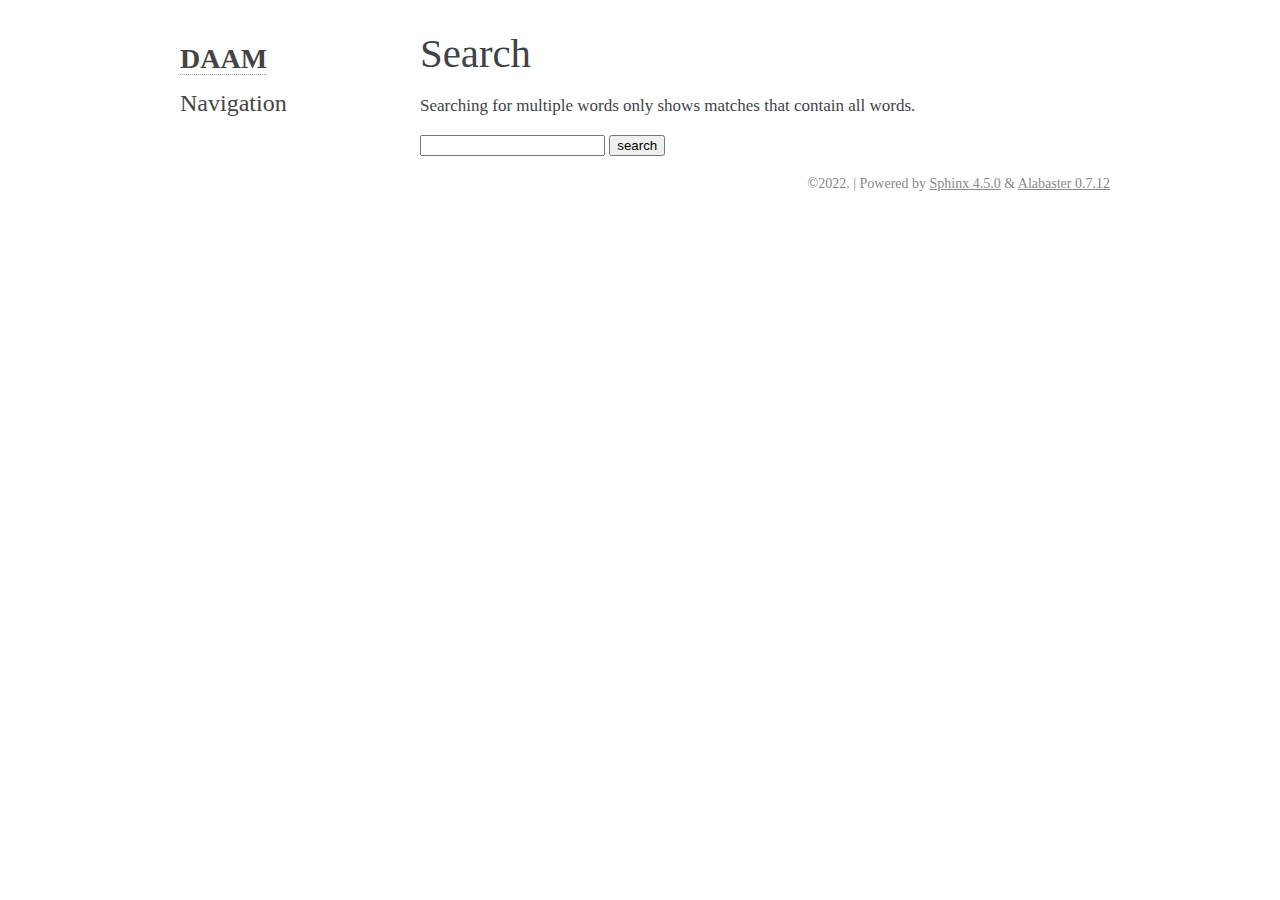
<file: docs/search.html>
<!DOCTYPE html>

<html>
  <head>
    <meta charset="utf-8" />
    <meta name="viewport" content="width=device-width, initial-scale=1.0" />
    <title>Search &#8212; DAAM v0.0.4 documentation</title>
    <link rel="stylesheet" type="text/css" href="_static/pygments.css" />
    <link rel="stylesheet" type="text/css" href="_static/alabaster.css" />
    
    <script data-url_root="./" id="documentation_options" src="_static/documentation_options.js"></script>
    <script src="_static/jquery.js"></script>
    <script src="_static/underscore.js"></script>
    <script src="_static/doctools.js"></script>
    <script src="_static/searchtools.js"></script>
    <script src="_static/language_data.js"></script>
    <link rel="index" title="Index" href="genindex.html" />
    <link rel="search" title="Search" href="#" />
  <script src="searchindex.js" defer></script>
  
   
  <link rel="stylesheet" href="_static/custom.css" type="text/css" />
  
  
  <meta name="viewport" content="width=device-width, initial-scale=0.9, maximum-scale=0.9" />


  </head><body>
  

    <div class="document">
      <div class="documentwrapper">
        <div class="bodywrapper">
          

          <div class="body" role="main">
            
  <h1 id="search-documentation">Search</h1>
  
  <noscript>
  <div class="admonition warning">
  <p>
    Please activate JavaScript to enable the search
    functionality.
  </p>
  </div>
  </noscript>
  
  
  <p>
    Searching for multiple words only shows matches that contain
    all words.
  </p>
  
  
  <form action="" method="get">
    <input type="text" name="q" aria-labelledby="search-documentation" value="" autocomplete="off" autocorrect="off" autocapitalize="off" spellcheck="false"/>
    <input type="submit" value="search" />
    <span id="search-progress" style="padding-left: 10px"></span>
  </form>
  
  
  
  <div id="search-results">
  
  </div>
  

          </div>
          
        </div>
      </div>
      <div class="sphinxsidebar" role="navigation" aria-label="main navigation">
        <div class="sphinxsidebarwrapper">
<h1 class="logo"><a href="index.html">DAAM</a></h1>








<h3>Navigation</h3>

<div class="relations">
<h3>Related Topics</h3>
<ul>
  <li><a href="index.html">Documentation overview</a><ul>
  </ul></li>
</ul>
</div>








        </div>
      </div>
      <div class="clearer"></div>
    </div>
    <div class="footer">
      &copy;2022.
      
      |
      Powered by <a href="http://sphinx-doc.org/">Sphinx 4.5.0</a>
      &amp; <a href="https://github.com/bitprophet/alabaster">Alabaster 0.7.12</a>
      
    </div>

    

    
  </body>
</html>
</file>
<file: docs/_static/pygments.css>
pre { line-height: 125%; }
td.linenos .normal { color: inherit; background-color: transparent; padding-left: 5px; padding-right: 5px; }
span.linenos { color: inherit; background-color: transparent; padding-left: 5px; padding-right: 5px; }
td.linenos .special { color: #000000; background-color: #ffffc0; padding-left: 5px; padding-right: 5px; }
span.linenos.special { color: #000000; background-color: #ffffc0; padding-left: 5px; padding-right: 5px; }
.highlight .hll { background-color: #ffffcc }
.highlight { background: #f8f8f8; }
.highlight .c { color: #8f5902; font-style: italic } /* Comment */
.highlight .err { color: #a40000; border: 1px solid #ef2929 } /* Error */
.highlight .g { color: #000000 } /* Generic */
.highlight .k { color: #004461; font-weight: bold } /* Keyword */
.highlight .l { color: #000000 } /* Literal */
.highlight .n { color: #000000 } /* Name */
.highlight .o { color: #582800 } /* Operator */
.highlight .x { color: #000000 } /* Other */
.highlight .p { color: #000000; font-weight: bold } /* Punctuation */
.highlight .ch { color: #8f5902; font-style: italic } /* Comment.Hashbang */
.highlight .cm { color: #8f5902; font-style: italic } /* Comment.Multiline */
.highlight .cp { color: #8f5902 } /* Comment.Preproc */
.highlight .cpf { color: #8f5902; font-style: italic } /* Comment.PreprocFile */
.highlight .c1 { color: #8f5902; font-style: italic } /* Comment.Single */
.highlight .cs { color: #8f5902; font-style: italic } /* Comment.Special */
.highlight .gd { color: #a40000 } /* Generic.Deleted */
.highlight .ge { color: #000000; font-style: italic } /* Generic.Emph */
.highlight .gr { color: #ef2929 } /* Generic.Error */
.highlight .gh { color: #000080; font-weight: bold } /* Generic.Heading */
.highlight .gi { color: #00A000 } /* Generic.Inserted */
.highlight .go { color: #888888 } /* Generic.Output */
.highlight .gp { color: #745334 } /* Generic.Prompt */
.highlight .gs { color: #000000; font-weight: bold } /* Generic.Strong */
.highlight .gu { color: #800080; font-weight: bold } /* Generic.Subheading */
.highlight .gt { color: #a40000; font-weight: bold } /* Generic.Traceback */
.highlight .kc { color: #004461; font-weight: bold } /* Keyword.Constant */
.highlight .kd { color: #004461; font-weight: bold } /* Keyword.Declaration */
.highlight .kn { color: #004461; font-weight: bold } /* Keyword.Namespace */
.highlight .kp { color: #004461; font-weight: bold } /* Keyword.Pseudo */
.highlight .kr { color: #004461; font-weight: bold } /* Keyword.Reserved */
.highlight .kt { color: #004461; font-weight: bold } /* Keyword.Type */
.highlight .ld { color: #000000 } /* Literal.Date */
.highlight .m { color: #990000 } /* Literal.Number */
.highlight .s { color: #4e9a06 } /* Literal.String */
.highlight .na { color: #c4a000 } /* Name.Attribute */
.highlight .nb { color: #004461 } /* Name.Builtin */
.highlight .nc { color: #000000 } /* Name.Class */
.highlight .no { color: #000000 } /* Name.Constant */
.highlight .nd { color: #888888 } /* Name.Decorator */
.highlight .ni { color: #ce5c00 } /* Name.Entity */
.highlight .ne { color: #cc0000; font-weight: bold } /* Name.Exception */
.highlight .nf { color: #000000 } /* Name.Function */
.highlight .nl { color: #f57900 } /* Name.Label */
.highlight .nn { color: #000000 } /* Name.Namespace */
.highlight .nx { color: #000000 } /* Name.Other */
.highlight .py { color: #000000 } /* Name.Property */
.highlight .nt { color: #004461; font-weight: bold } /* Name.Tag */
.highlight .nv { color: #000000 } /* Name.Variable */
.highlight .ow { color: #004461; font-weight: bold } /* Operator.Word */
.highlight .w { color: #f8f8f8; text-decoration: underline } /* Text.Whitespace */
.highlight .mb { color: #990000 } /* Literal.Number.Bin */
.highlight .mf { color: #990000 } /* Literal.Number.Float */
.highlight .mh { color: #990000 } /* Literal.Number.Hex */
.highlight .mi { color: #990000 } /* Literal.Number.Integer */
.highlight .mo { color: #990000 } /* Literal.Number.Oct */
.highlight .sa { color: #4e9a06 } /* Literal.String.Affix */
.highlight .sb { color: #4e9a06 } /* Literal.String.Backtick */
.highlight .sc { color: #4e9a06 } /* Literal.String.Char */
.highlight .dl { color: #4e9a06 } /* Literal.String.Delimiter */
.highlight .sd { color: #8f5902; font-style: italic } /* Literal.String.Doc */
.highlight .s2 { color: #4e9a06 } /* Literal.String.Double */
.highlight .se { color: #4e9a06 } /* Literal.String.Escape */
.highlight .sh { color: #4e9a06 } /* Literal.String.Heredoc */
.highlight .si { color: #4e9a06 } /* Literal.String.Interpol */
.highlight .sx { color: #4e9a06 } /* Literal.String.Other */
.highlight .sr { color: #4e9a06 } /* Literal.String.Regex */
.highlight .s1 { color: #4e9a06 } /* Literal.String.Single */
.highlight .ss { color: #4e9a06 } /* Literal.String.Symbol */
.highlight .bp { color: #3465a4 } /* Name.Builtin.Pseudo */
.highlight .fm { color: #000000 } /* Name.Function.Magic */
.highlight .vc { color: #000000 } /* Name.Variable.Class */
.highlight .vg { color: #000000 } /* Name.Variable.Global */
.highlight .vi { color: #000000 } /* Name.Variable.Instance */
.highlight .vm { color: #000000 } /* Name.Variable.Magic */
.highlight .il { color: #990000 } /* Literal.Number.Integer.Long */
</file>
<file: docs/_static/alabaster.css>
@import url("basic.css");

/* -- page layout ----------------------------------------------------------- */

body {
    font-family: Georgia, serif;
    font-size: 17px;
    background-color: #fff;
    color: #000;
    margin: 0;
    padding: 0;
}


div.document {
    width: 940px;
    margin: 30px auto 0 auto;
}

div.documentwrapper {
    float: left;
    width: 100%;
}

div.bodywrapper {
    margin: 0 0 0 220px;
}

div.sphinxsidebar {
    width: 220px;
    font-size: 14px;
    line-height: 1.5;
}

hr {
    border: 1px solid #B1B4B6;
}

div.body {
    background-color: #fff;
    color: #3E4349;
    padding: 0 30px 0 30px;
}

div.body > .section {
    text-align: left;
}

div.footer {
    width: 940px;
    margin: 20px auto 30px auto;
    font-size: 14px;
    color: #888;
    text-align: right;
}

div.footer a {
    color: #888;
}

p.caption {
    font-family: inherit;
    font-size: inherit;
}


div.relations {
    display: none;
}


div.sphinxsidebar a {
    color: #444;
    text-decoration: none;
    border-bottom: 1px dotted #999;
}

div.sphinxsidebar a:hover {
    border-bottom: 1px solid #999;
}

div.sphinxsidebarwrapper {
    padding: 18px 10px;
}

div.sphinxsidebarwrapper p.logo {
    padding: 0;
    margin: -10px 0 0 0px;
    text-align: center;
}

div.sphinxsidebarwrapper h1.logo {
    margin-top: -10px;
    text-align: center;
    margin-bottom: 5px;
    text-align: left;
}

div.sphinxsidebarwrapper h1.logo-name {
    margin-top: 0px;
}

div.sphinxsidebarwrapper p.blurb {
    margin-top: 0;
    font-style: normal;
}

div.sphinxsidebar h3,
div.sphinxsidebar h4 {
    font-family: Georgia, serif;
    color: #444;
    font-size: 24px;
    font-weight: normal;
    margin: 0 0 5px 0;
    padding: 0;
}

div.sphinxsidebar h4 {
    font-size: 20px;
}

div.sphinxsidebar h3 a {
    color: #444;
}

div.sphinxsidebar p.logo a,
div.sphinxsidebar h3 a,
div.sphinxsidebar p.logo a:hover,
div.sphinxsidebar h3 a:hover {
    border: none;
}

div.sphinxsidebar p {
    color: #555;
    margin: 10px 0;
}

div.sphinxsidebar ul {
    margin: 10px 0;
    padding: 0;
    color: #000;
}

div.sphinxsidebar ul li.toctree-l1 > a {
    font-size: 120%;
}

div.sphinxsidebar ul li.toctree-l2 > a {
    font-size: 110%;
}

div.sphinxsidebar input {
    border: 1px solid #CCC;
    font-family: Georgia, serif;
    font-size: 1em;
}

div.sphinxsidebar hr {
    border: none;
    height: 1px;
    color: #AAA;
    background: #AAA;

    text-align: left;
    margin-left: 0;
    width: 50%;
}

div.sphinxsidebar .badge {
    border-bottom: none;
}

div.sphinxsidebar .badge:hover {
    border-bottom: none;
}

/* To address an issue with donation coming after search */
div.sphinxsidebar h3.donation {
    margin-top: 10px;
}

/* -- body styles ----------------------------------------------------------- */

a {
    color: #004B6B;
    text-decoration: underline;
}

a:hover {
    color: #6D4100;
    text-decoration: underline;
}

div.body h1,
div.body h2,
div.body h3,
div.body h4,
div.body h5,
div.body h6 {
    font-family: Georgia, serif;
    font-weight: normal;
    margin: 30px 0px 10px 0px;
    padding: 0;
}

div.body h1 { margin-top: 0; padding-top: 0; font-size: 240%; }
div.body h2 { font-size: 180%; }
div.body h3 { font-size: 150%; }
div.body h4 { font-size: 130%; }
div.body h5 { font-size: 100%; }
div.body h6 { font-size: 100%; }

a.headerlink {
    color: #DDD;
    padding: 0 4px;
    text-decoration: none;
}

a.headerlink:hover {
    color: #444;
    background: #EAEAEA;
}

div.body p, div.body dd, div.body li {
    line-height: 1.4em;
}

div.admonition {
    margin: 20px 0px;
    padding: 10px 30px;
    background-color: #EEE;
    border: 1px solid #CCC;
}

div.admonition tt.xref, div.admonition code.xref, div.admonition a tt {
    background-color: #FBFBFB;
    border-bottom: 1px solid #fafafa;
}

div.admonition p.admonition-title {
    font-family: Georgia, serif;
    font-weight: normal;
    font-size: 24px;
    margin: 0 0 10px 0;
    padding: 0;
    line-height: 1;
}

div.admonition p.last {
    margin-bottom: 0;
}

div.highlight {
    background-color: #fff;
}

dt:target, .highlight {
    background: #FAF3E8;
}

div.warning {
    background-color: #FCC;
    border: 1px solid #FAA;
}

div.danger {
    background-color: #FCC;
    border: 1px solid #FAA;
    -moz-box-shadow: 2px 2px 4px #D52C2C;
    -webkit-box-shadow: 2px 2px 4px #D52C2C;
    box-shadow: 2px 2px 4px #D52C2C;
}

div.error {
    background-color: #FCC;
    border: 1px solid #FAA;
    -moz-box-shadow: 2px 2px 4px #D52C2C;
    -webkit-box-shadow: 2px 2px 4px #D52C2C;
    box-shadow: 2px 2px 4px #D52C2C;
}

div.caution {
    background-color: #FCC;
    border: 1px solid #FAA;
}

div.attention {
    background-color: #FCC;
    border: 1px solid #FAA;
}

div.important {
    background-color: #EEE;
    border: 1px solid #CCC;
}

div.note {
    background-color: #EEE;
    border: 1px solid #CCC;
}

div.tip {
    background-color: #EEE;
    border: 1px solid #CCC;
}

div.hint {
    background-color: #EEE;
    border: 1px solid #CCC;
}

div.seealso {
    background-color: #EEE;
    border: 1px solid #CCC;
}

div.topic {
    background-color: #EEE;
}

p.admonition-title {
    display: inline;
}

p.admonition-title:after {
    content: ":";
}

pre, tt, code {
    font-family: 'Consolas', 'Menlo', 'DejaVu Sans Mono', 'Bitstream Vera Sans Mono', monospace;
    font-size: 0.9em;
}

.hll {
    background-color: #FFC;
    margin: 0 -12px;
    padding: 0 12px;
    display: block;
}

img.screenshot {
}

tt.descname, tt.descclassname, code.descname, code.descclassname {
    font-size: 0.95em;
}

tt.descname, code.descname {
    padding-right: 0.08em;
}

img.screenshot {
    -moz-box-shadow: 2px 2px 4px #EEE;
    -webkit-box-shadow: 2px 2px 4px #EEE;
    box-shadow: 2px 2px 4px #EEE;
}

table.docutils {
    border: 1px solid #888;
    -moz-box-shadow: 2px 2px 4px #EEE;
    -webkit-box-shadow: 2px 2px 4px #EEE;
    box-shadow: 2px 2px 4px #EEE;
}

table.docutils td, table.docutils th {
    border: 1px solid #888;
    padding: 0.25em 0.7em;
}

table.field-list, table.footnote {
    border: none;
    -moz-box-shadow: none;
    -webkit-box-shadow: none;
    box-shadow: none;
}

table.footnote {
    margin: 15px 0;
    width: 100%;
    border: 1px solid #EEE;
    background: #FDFDFD;
    font-size: 0.9em;
}

table.footnote + table.footnote {
    margin-top: -15px;
    border-top: none;
}

table.field-list th {
    padding: 0 0.8em 0 0;
}

table.field-list td {
    padding: 0;
}

table.field-list p {
    margin-bottom: 0.8em;
}

/* Cloned from
 * https://github.com/sphinx-doc/sphinx/commit/ef60dbfce09286b20b7385333d63a60321784e68
 */
.field-name {
    -moz-hyphens: manual;
    -ms-hyphens: manual;
    -webkit-hyphens: manual;
    hyphens: manual;
}

table.footnote td.label {
    width: .1px;
    padding: 0.3em 0 0.3em 0.5em;
}

table.footnote td {
    padding: 0.3em 0.5em;
}

dl {
    margin: 0;
    padding: 0;
}

dl dd {
    margin-left: 30px;
}

blockquote {
    margin: 0 0 0 30px;
    padding: 0;
}

ul, ol {
    /* Matches the 30px from the narrow-screen "li > ul" selector below */
    margin: 10px 0 10px 30px;
    padding: 0;
}

pre {
    background: #EEE;
    padding: 7px 30px;
    margin: 15px 0px;
    line-height: 1.3em;
}

div.viewcode-block:target {
    background: #ffd;
}

dl pre, blockquote pre, li pre {
    margin-left: 0;
    padding-left: 30px;
}

tt, code {
    background-color: #ecf0f3;
    color: #222;
    /* padding: 1px 2px; */
}

tt.xref, code.xref, a tt {
    background-color: #FBFBFB;
    border-bottom: 1px solid #fff;
}

a.reference {
    text-decoration: none;
    border-bottom: 1px dotted #004B6B;
}

/* Don't put an underline on images */
a.image-reference, a.image-reference:hover {
    border-bottom: none;
}

a.reference:hover {
    border-bottom: 1px solid #6D4100;
}

a.footnote-reference {
    text-decoration: none;
    font-size: 0.7em;
    vertical-align: top;
    border-bottom: 1px dotted #004B6B;
}

a.footnote-reference:hover {
    border-bottom: 1px solid #6D4100;
}

a:hover tt, a:hover code {
    background: #EEE;
}


@media screen and (max-width: 870px) {

    div.sphinxsidebar {
    	display: none;
    }

    div.document {
       width: 100%;

    }

    div.documentwrapper {
    	margin-left: 0;
    	margin-top: 0;
    	margin-right: 0;
    	margin-bottom: 0;
    }

    div.bodywrapper {
    	margin-top: 0;
    	margin-right: 0;
    	margin-bottom: 0;
    	margin-left: 0;
    }

    ul {
    	margin-left: 0;
    }

	li > ul {
        /* Matches the 30px from the "ul, ol" selector above */
		margin-left: 30px;
	}

    .document {
    	width: auto;
    }

    .footer {
    	width: auto;
    }

    .bodywrapper {
    	margin: 0;
    }

    .footer {
    	width: auto;
    }

    .github {
        display: none;
    }



}



@media screen and (max-width: 875px) {

    body {
        margin: 0;
        padding: 20px 30px;
    }

    div.documentwrapper {
        float: none;
        background: #fff;
    }

    div.sphinxsidebar {
        display: block;
        float: none;
        width: 102.5%;
        margin: 50px -30px -20px -30px;
        padding: 10px 20px;
        background: #333;
        color: #FFF;
    }

    div.sphinxsidebar h3, div.sphinxsidebar h4, div.sphinxsidebar p,
    div.sphinxsidebar h3 a {
        color: #fff;
    }

    div.sphinxsidebar a {
        color: #AAA;
    }

    div.sphinxsidebar p.logo {
        display: none;
    }

    div.document {
        width: 100%;
        margin: 0;
    }

    div.footer {
        display: none;
    }

    div.bodywrapper {
        margin: 0;
    }

    div.body {
        min-height: 0;
        padding: 0;
    }

    .rtd_doc_footer {
        display: none;
    }

    .document {
        width: auto;
    }

    .footer {
        width: auto;
    }

    .footer {
        width: auto;
    }

    .github {
        display: none;
    }
}


/* misc. */

.revsys-inline {
    display: none!important;
}

/* Make nested-list/multi-paragraph items look better in Releases changelog
 * pages. Without this, docutils' magical list fuckery causes inconsistent
 * formatting between different release sub-lists.
 */
div#changelog > div.section > ul > li > p:only-child {
    margin-bottom: 0;
}

/* Hide fugly table cell borders in ..bibliography:: directive output */
table.docutils.citation, table.docutils.citation td, table.docutils.citation th {
  border: none;
  /* Below needed in some edge cases; if not applied, bottom shadows appear */
  -moz-box-shadow: none;
  -webkit-box-shadow: none;
  box-shadow: none;
}


/* relbar */

.related {
    line-height: 30px;
    width: 100%;
    font-size: 0.9rem;
}

.related.top {
    border-bottom: 1px solid #EEE;
    margin-bottom: 20px;
}

.related.bottom {
    border-top: 1px solid #EEE;
}

.related ul {
    padding: 0;
    margin: 0;
    list-style: none;
}

.related li {
    display: inline;
}

nav#rellinks {
    float: right;
}

nav#rellinks li+li:before {
    content: "|";
}

nav#breadcrumbs li+li:before {
    content: "\00BB";
}

/* Hide certain items when printing */
@media print {
    div.related {
        display: none;
    }
}
</file>
<file: docs/_static/custom.css>
/* This file intentionally left blank. */
</file>
